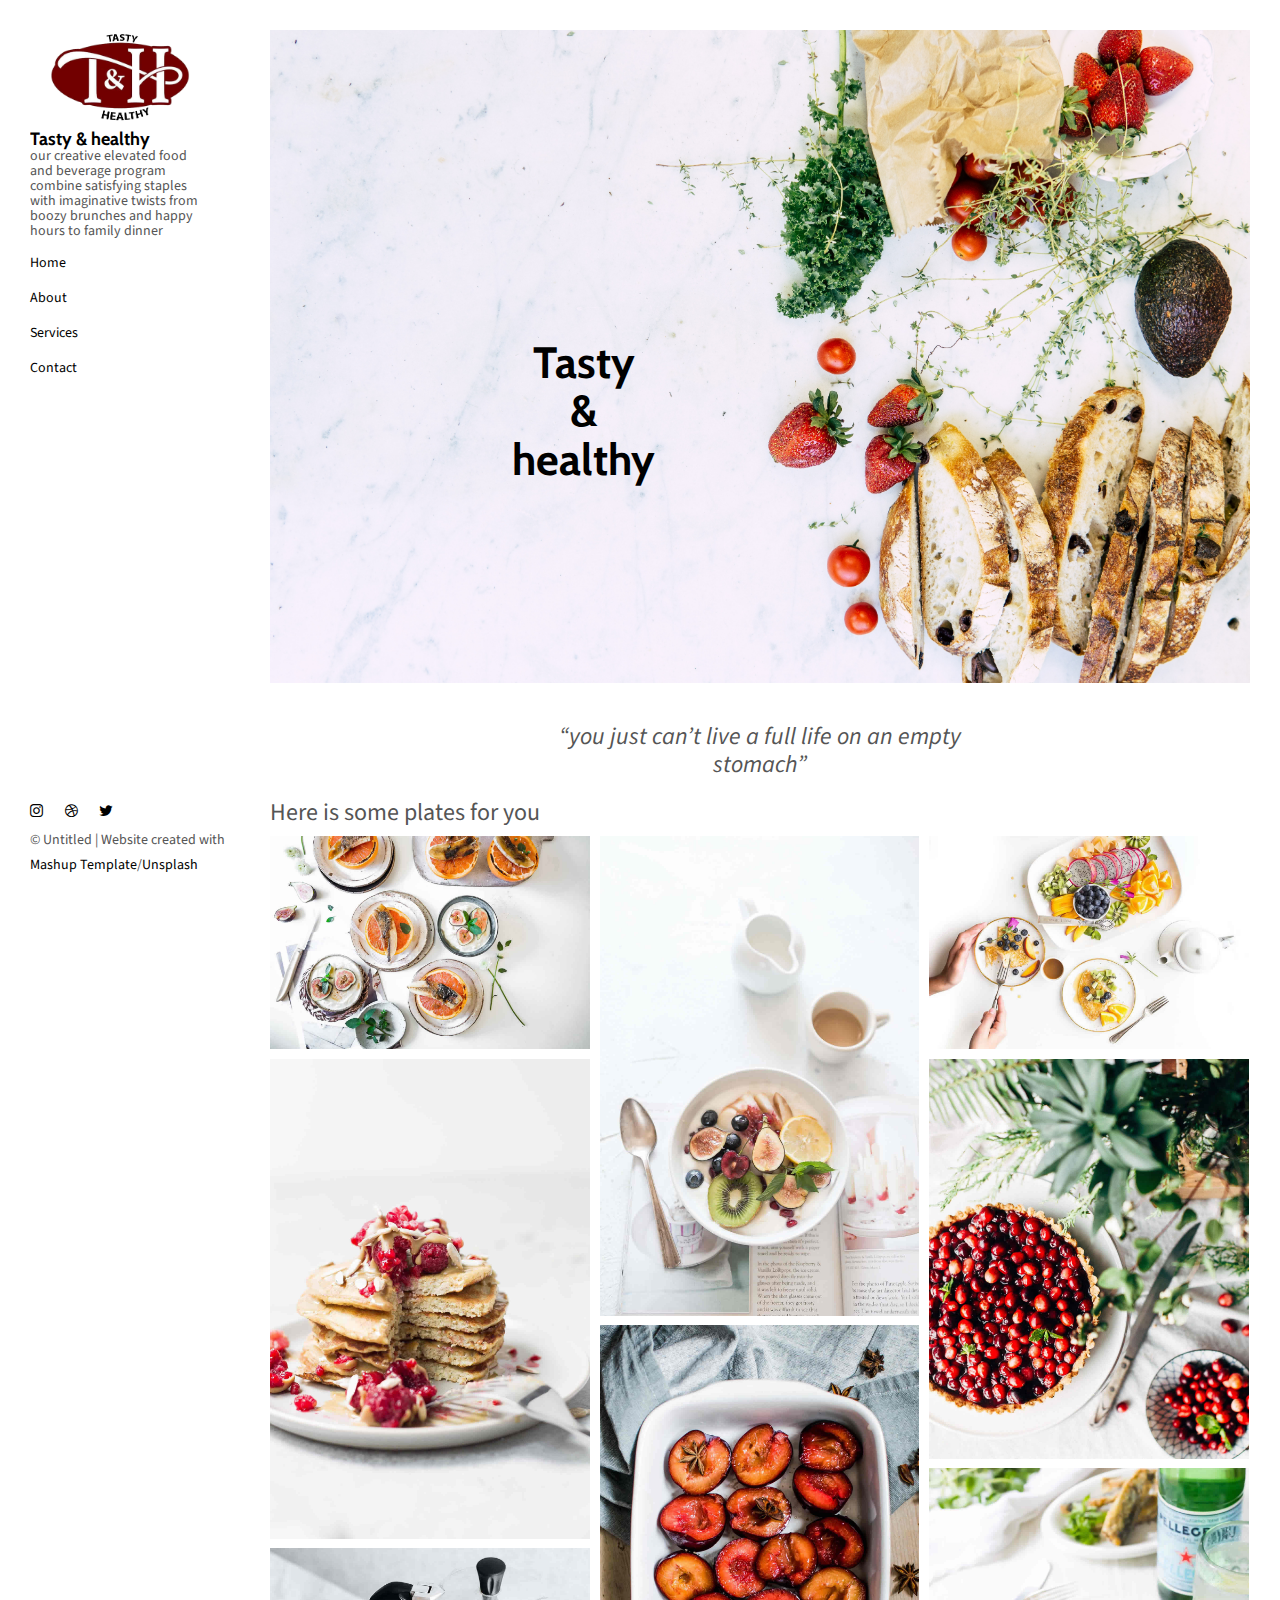
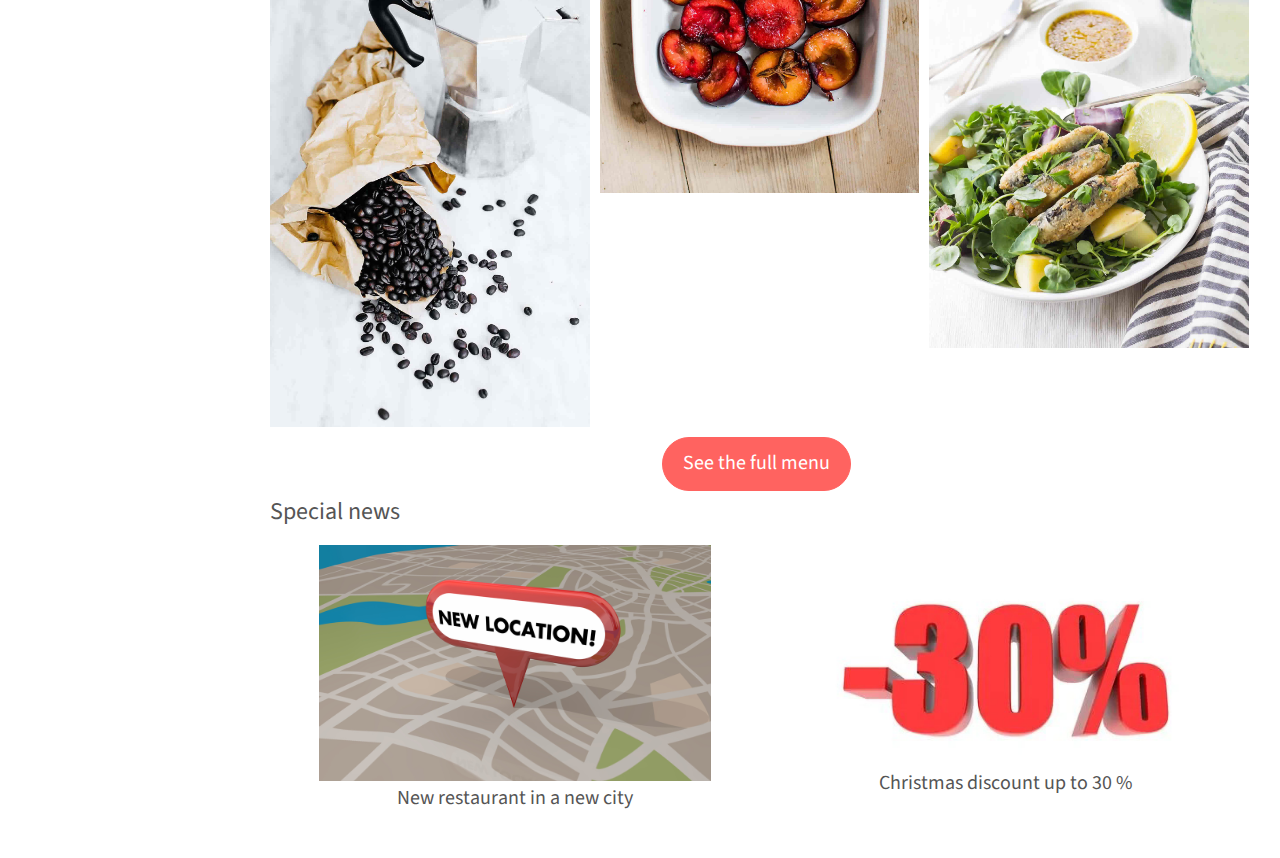
<file: BriefRestaurant/index.html>
<!DOCTYPE html>
<html lang="en">

<head>
  <meta charset="UTF-8">
  <meta content="IE=edge" http-equiv="X-UA-Compatible">
  <meta content="width=device-width,initial-scale=1" name="viewport">
  <meta content="Page description" name="description">
  <meta name="google" content="notranslate" />
  <meta content="Mashup templates have been developped by Orson.io team" name="author">

  <!-- Disable tap highlight on IE -->
  <meta name="msapplication-tap-highlight" content="no">

  <link href="./assets/apple-icon-180x180.png" rel="apple-touch-icon">
  <link href="./assets/favicon.ico" rel="icon">



  <title>Title page</title>

  <link href="./main.82cfd66e.css" rel="stylesheet">
  <!-- <link href="./style.css" rel="CSS cheats"> -->
</head>

<body>

  <!-- Add your content of header -->
  <header class="">
    <div class="navbar navbar-default visible-xs">
      <button type="button" class="navbar-toggle collapsed">
        <span class="sr-only">Toggle navigation</span>
        <span class="icon-bar"></span>
        <span class="icon-bar"></span>
        <span class="icon-bar"></span>
      </button>
      <a href="./index.html" class="navbar-brand">Tasty & healthy</a>
    </div>

    <nav class="sidebar">
      <div class="navbar-collapse" id="navbar-collapse">
        <div class="site-header hidden-xs">
          <a class="site-brand" href="./index.html" title="">
            <img class="img-responsive site-logo" alt="" src="./LOGO.png">
            Tasty & healthy
          </a>
          <div class="underlogo">
            <p> our creative elevated food and
              beverage program combine satisfying
              staples with imaginative twists
              from boozy brunches and happy
              hours to family dinner</p>
          </div>
        </div>
        <ul class="nav">
          <li><a href="./index.html" title="">Home</a></li>
          <li><a href="./about.html" title="">About</a></li>
          <li><a href="./services.html" title="">Services</a></li>
          <li><a href="./contact.html" title="">Contact</a></li>

        </ul>

        <nav class="nav-footer">
          <p class="nav-footer-social-buttons">
            <a class="fa-icon" href="https://www.instagram.com/" title="">
              <i class="fa fa-instagram"></i>
            </a>
            <a class="fa-icon" href="https://dribbble.com/" title="">
              <i class="fa fa-dribbble"></i>
            </a>
            <a class="fa-icon" href="https://twitter.com/" title="">
              <i class="fa fa-twitter"></i>
            </a>
          </p>
          <p>© Untitled | Website created with <a href="http://www.mashup-template.com/"
              title="Create website with free html template">Mashup Template</a>/<a href="https://www.unsplash.com/"
              title="Beautiful Free Images">Unsplash</a></p>
        </nav>
      </div>
    </nav>
  </header>
  <main class="" id="main-collapse">

    <!-- Add your site or app content here -->
    <div class="fullimg">
      <img src="./pexels-elle-hughes-1660030.jpg" alt="site img" width="100%" >
      <div class="overimg">
        <h1> Tasty <br> & <br> healthy</h1>
      </div>
      <div class="text-btw">
        <div class="quote"><p> “you just can’t live a full life on an empty <br> stomach” </p></div>

      <div class="smalltitle">
        <p>Here is some plates for you </p>
      </div>
    </div>
    </div>

    <div class="hero-full-wrapper">
      <div class="grid">
        <div class="gutter-sizer"></div>
        <div class="grid-sizer"></div>

        <div class="grid-item">
          <img class="img-responsive" alt="" src="./assets/images/img-12.jpg">
          <a href="./project.html" class="project-description">
            <div class="project-text-holder">
              <div class="project-text-inner">
                <h3>Vivamus vestibulum</h3>
                <p>Discover more</p>
              </div>
            </div>
          </a>
        </div>


        <div class="grid-item">
          <img class="img-responsive" alt="" src="./assets/images/img-05.jpg">
          <a href="./project.html" class="project-description">
            <div class="project-text-holder">
              <div class="project-text-inner">
                <h3>Vivamus vestibulum</h3>
                <p>Discover more</p>
              </div>
            </div>
          </a>
        </div>

        <div class="grid-item">
          <img class="img-responsive" alt="" src="./assets/images/img-13.jpg">
          <a href="./project.html" class="project-description">
            <div class="project-text-holder">
              <div class="project-text-inner">
                <h3>Vivamus vestibulum</h3>
                <p>Discover more</p>
              </div>
            </div>
          </a>
        </div>
        <div class="grid-item">
          <img class="img-responsive" alt="" src="./assets/images/img-04.jpg">
          <a href="./project.html" class="project-description">
            <div class="project-text-holder">
              <div class="project-text-inner">
                <h3>Vivamus vestibulum</h3>
                <p>Discover more</p>
              </div>
            </div>
          </a>
        </div>

        <div class="grid-item">
          <img class="img-responsive" alt="" src="./assets/images/img-07.jpg">
          <a href="./project.html" class="project-description">
            <div class="project-text-holder">
              <div class="project-text-inner">
                <h3>Vivamus vestibulum</h3>
                <p>Discover more</p>
              </div>
            </div>
          </a>
        </div>

        <div class="grid-item">
          <img class="img-responsive" alt="" src="./assets/images/img-11.jpg">
          <a href="./project.html" class="project-description">
            <div class="project-text-holder">
              <div class="project-text-inner">
                <h3>Vivamus vestibulum</h3>
                <p>Discover more</p>
              </div>
            </div>
          </a>
        </div>

        <div class="grid-item">
          <img class="img-responsive" alt="" src="./assets/images/img-10.jpg">
          <a href="./project.html" class="project-description">
            <div class="project-text-holder">
              <div class="project-text-inner">
                <h3>Vivamus vestibulum</h3>
                <p>Discover more</p>
              </div>
            </div>
          </a>
        </div>
        <div class="grid-item">
          <img class="img-responsive" alt="" src="./assets/images/img-03.jpg">
          <a href="./project.html" class="project-description">
            <div class="project-text-holder">
              <div class="project-text-inner">
                <h3>Vivamus vestibulum</h3>
                <p>Discover more</p>
              </div>
            </div>
          </a>
        </div>

      </div>
    </div>

    <div><a href="" class="btn btn-primary2" title=""> See the full menu </a></div>


    <div class="smalltitle">
      <p>Special news</p>
    </div>
    <div class="news"> </div>

    <div class="imgZZ">
      <div class="location-img"><a href="./location.html"> <img src="./location.jpg" alt="location"></a>
      <p>New restaurant in a new city</p>
    </div>
      <div><img src="./brxxxx.png" alt="30% discount" >
      <p>Christmas discount up to 30 %</p></div>
    </div>



    <script>
      document.addEventListener("DOMContentLoaded", function (event) {
        masonryBuild();
      });
    </script>

  </main>

  <script>
    document.addEventListener("DOMContentLoaded", function (event) {
      navbarToggleSidebar();
      navActivePage();
    });
  </script>

  <!-- Google Analytics: change UA-XXXXX-X to be your site's ID 

<script>
  (function (i, s, o, g, r, a, m) {
    i['GoogleAnalyticsObject'] = r; i[r] = i[r] || function () {
      (i[r].q = i[r].q || []).push(arguments)
    }, i[r].l = 1 * new Date(); a = s.createElement(o),
      m = s.getElementsByTagName(o)[0]; a.async = 1; a.src = g; m.parentNode.insertBefore(a, m)
  })(window, document, 'script', '//www.google-analytics.com/analytics.js', 'ga');
  ga('create', 'UA-XXXXX-X', 'auto');
  ga('send', 'pageview');
</script>

-->
  <script type="text/javascript" src="./main.85741bff.js"></script>
</body>

</html>
</file>
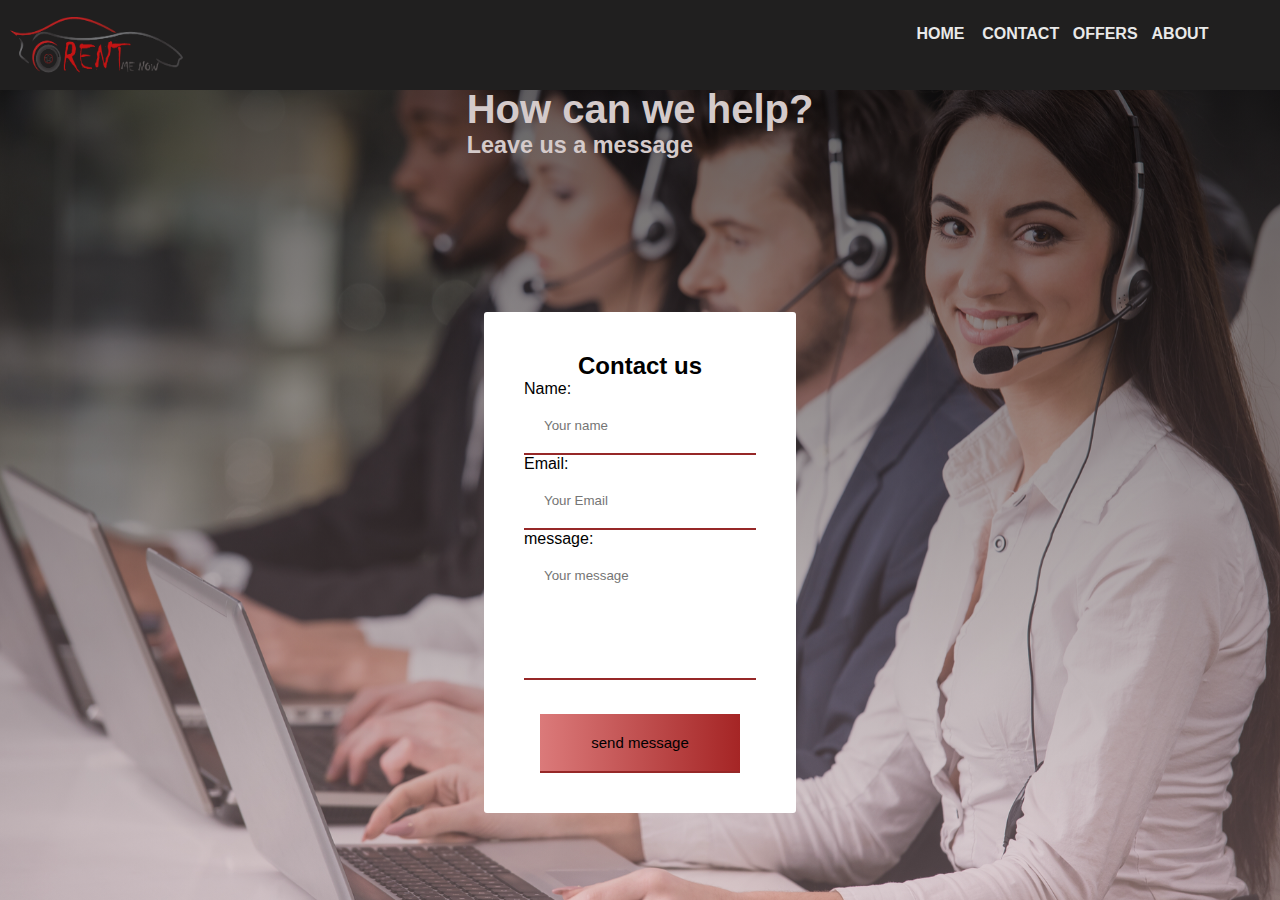
<file: breif rent me now/contact.html>
<!DOCTYPE html>
<html lang="en">
<head>
    <meta charset="UTF-8">
    <meta http-equiv="X-UA-Compatible" content="IE=edge">
    <meta name="viewport" content="width=device-width, initial-scale=1.0">
    <title>RENT ME NOW</title>
    <link rel="stylesheet" href="contact.css">
    
</head>
<body>
    <div class="header">
        <img src="LOOGO.png" alt="logo rent " class="logo">
        <nav class="nav_">
            
            <ul class="nav_liste">
                <li><a class="active" href="home.html"> home </a></li>
                <li><a href=""> contact </a></li>
                <li><a href=""> offers </a></li>
                <li><a href=""> about </a></li> 
    
            </ul>
         
        </nav>

        <div class="menu">
            <div class="line1"></div>
            <div class="line1"></div>
            <div class="line1"></div>
        </div>
    </div>

<div class="container2">
    <div class="contact">
        <div class="h1" >
            <h1> How can we help?</h1> 
            <h3>Leave us a message </h3>
        </div>
        <!-- <div class="box">
            <input type="text" placeholder="Full name" class="input-class">
            
            <input type="text" placeholder="Email" class="input-class">
            
            <input type="text" placeholder="Phone number" class="input-class">
         
            <textarea name="text" cols="30" rows="10" placeholder="your message" class="input-class" ></textarea>
        </div> -->
        <div class="overlay">
            <form >
                <h2>Contact us</h2>

                <label for="name">Name:</label>
                <input type="text" class="name"placeholder="Your name">

                <label for="Email">Email:</label>
                <input type="text" class="Email"placeholder="Your Email">

                <label for="message">message:</label>
                <textarea id="message"placeholder="Your message" rows="6" ></textarea>
                <div class="centre">
                    <input type="submit" value="send message">
                </div>
            </form>
        </div>
    </div>
</div>

    <script src="home.js"> </script>
</body>
</html>
</file>
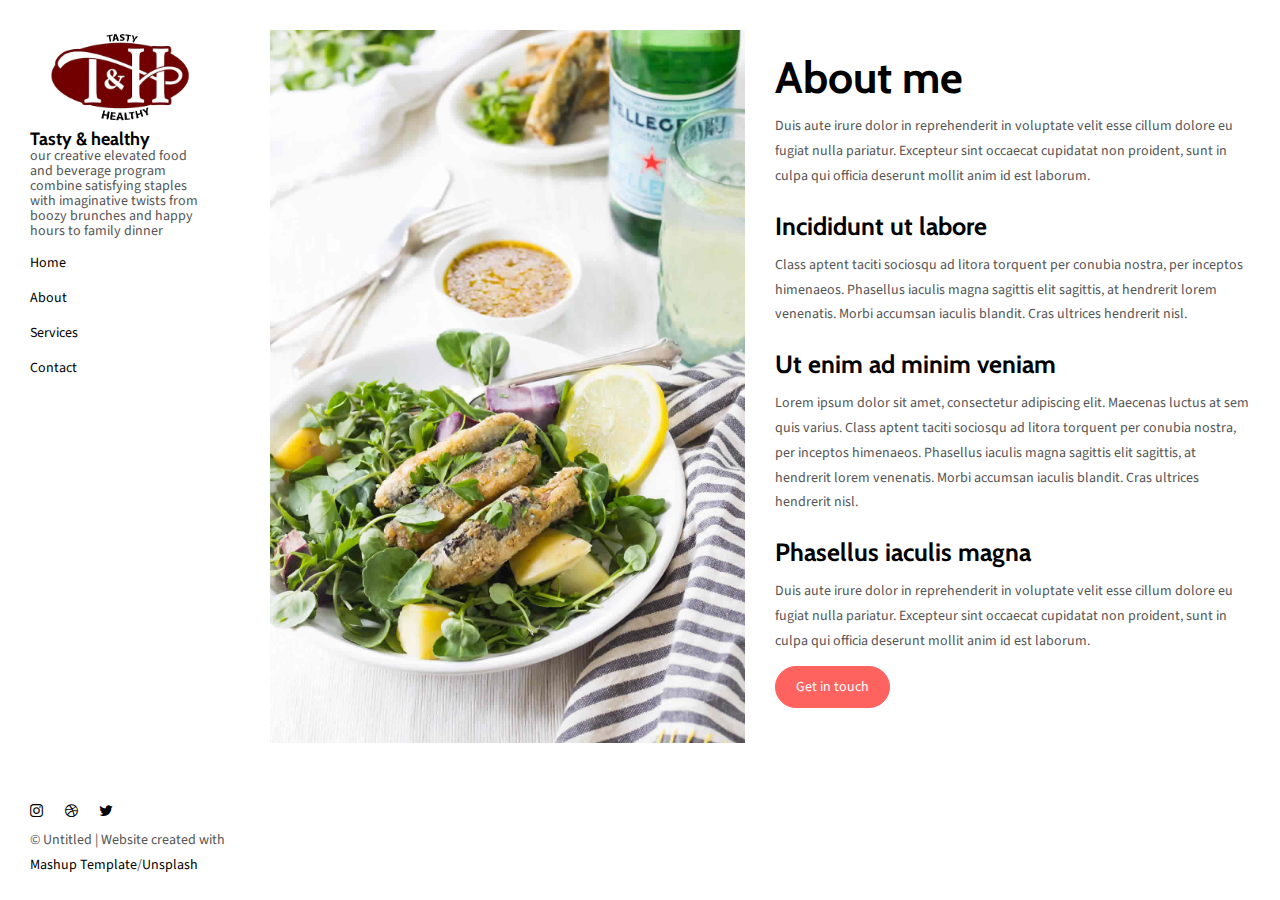
<file: BriefRestaurant/about.html>
<!DOCTYPE html>
<html lang="en">

<head>
  <meta charset="UTF-8">
  <meta content="IE=edge" http-equiv="X-UA-Compatible">
  <meta content="width=device-width,initial-scale=1" name="viewport">
  <meta content="description" name="description">
  <meta name="google" content="notranslate" />
  <meta content="Mashup templates have been developped by Orson.io team" name="author">

  <!-- Disable tap highlight on IE -->
  <meta name="msapplication-tap-highlight" content="no">
  
  <link href="./assets/apple-icon-180x180.png" rel="apple-touch-icon">
  <link href="./assets/favicon.ico" rel="icon">



  <title>Title page</title>  

<link href="./main.82cfd66e.css" rel="stylesheet"></head>

<body>

 <!-- Add your content of header -->
 <header class="">
  <div class="navbar navbar-default visible-xs">
    <button type="button" class="navbar-toggle collapsed">
      <span class="sr-only">Toggle navigation</span>
      <span class="icon-bar"></span>
      <span class="icon-bar"></span>
      <span class="icon-bar"></span>
    </button>
    <a href="./index.html" class="navbar-brand">Tasty & healthy </a>
  </div>

  <nav class="sidebar">
    <div class="navbar-collapse" id="navbar-collapse">
      <div class="site-header hidden-xs">
          <a class="site-brand" href="./index.html" title="">
            <img class="img-responsive site-logo" alt="" src="./LOGO.png">
            Tasty & healthy 
          </a>
        <div class="underlogo"><p> our creative elevated food and 
          beverage program combine satisfying
          staples with imaginative twists
          from boozy brunches and happy
          hours to family dinner</p></div>
      </div>
      <ul class="nav">
        <li><a href="./index.html" title="">Home</a></li>
        <li><a href="./about.html" title="">About</a></li>
        <li><a href="./services.html" title="">Services</a></li>
        <li><a href="./contact.html" title="">Contact</a></li>

      </ul>

      <nav class="nav-footer">
        <p class="nav-footer-social-buttons">
          <a class="fa-icon" href="https://www.instagram.com/" title="">
            <i class="fa fa-instagram"></i>
          </a>
          <a class="fa-icon" href="https://dribbble.com/" title="">
            <i class="fa fa-dribbble"></i>
          </a>
          <a class="fa-icon" href="https://twitter.com/" title="">
            <i class="fa fa-twitter"></i>
          </a>
        </p>
        <p>© Untitled | Website created with <a href="http://www.mashup-template.com/" title="Create website with free html template">Mashup Template</a>/<a href="https://www.unsplash.com/" title="Beautiful Free Images">Unsplash</a></p>
      </nav>  
    </div> 
  </nav>
</header>
<main class="" id="main-collapse">


<div class="row">
  <div class="col-xs-12 col-md-6">
    <img class="img-responsive" alt="" src="./assets/images/img-10.jpg">
  </div>
  <div class="col-xs-12 col-md-6">
    <h1>About me</h1>
    
    <p>Duis aute irure dolor in reprehenderit in voluptate velit esse
    cillum dolore eu fugiat nulla pariatur. Excepteur sint occaecat cupidatat non
    proident, sunt in culpa qui officia deserunt mollit anim id est laborum.</p>
    
    <h3>Incididunt ut labore </h3>

    <p>Class aptent taciti sociosqu ad litora torquent per conubia nostra, per inceptos himenaeos. Phasellus iaculis magna sagittis elit sagittis, at hendrerit lorem venenatis. Morbi accumsan iaculis blandit. Cras ultrices hendrerit nisl.</p>

    <h3>Ut enim ad minim veniam </h3>
    
    <p>Lorem ipsum dolor sit amet, consectetur adipiscing elit. Maecenas luctus at sem quis varius. 
    Class aptent taciti sociosqu ad litora torquent per conubia nostra, per inceptos himenaeos. Phasellus iaculis magna sagittis elit sagittis, at hendrerit lorem venenatis. Morbi accumsan iaculis blandit. Cras ultrices hendrerit nisl.</p>
    <h3>Phasellus iaculis magna </h3>
    <p>Duis aute irure dolor in reprehenderit in voluptate velit esse
    cillum dolore eu fugiat nulla pariatur. Excepteur sint occaecat cupidatat non
    proident, sunt in culpa qui officia deserunt mollit anim id est laborum.</p>
    
    <a href="contact.html" class="btn btn-primary" title=""> Get in touch</a>
 </div>
</div>
    
</main>

<script>
document.addEventListener("DOMContentLoaded", function (event) {
  navbarToggleSidebar();
  navActivePage();
});
</script>

<!-- Google Analytics: change UA-XXXXX-X to be your site's ID 

<script>
  (function (i, s, o, g, r, a, m) {
    i['GoogleAnalyticsObject'] = r; i[r] = i[r] || function () {
      (i[r].q = i[r].q || []).push(arguments)
    }, i[r].l = 1 * new Date(); a = s.createElement(o),
      m = s.getElementsByTagName(o)[0]; a.async = 1; a.src = g; m.parentNode.insertBefore(a, m)
  })(window, document, 'script', '//www.google-analytics.com/analytics.js', 'ga');
  ga('create', 'UA-XXXXX-X', 'auto');
  ga('send', 'pageview');
</script>

--> <script type="text/javascript" src="./main.85741bff.js"></script></body>

</html>
</file>
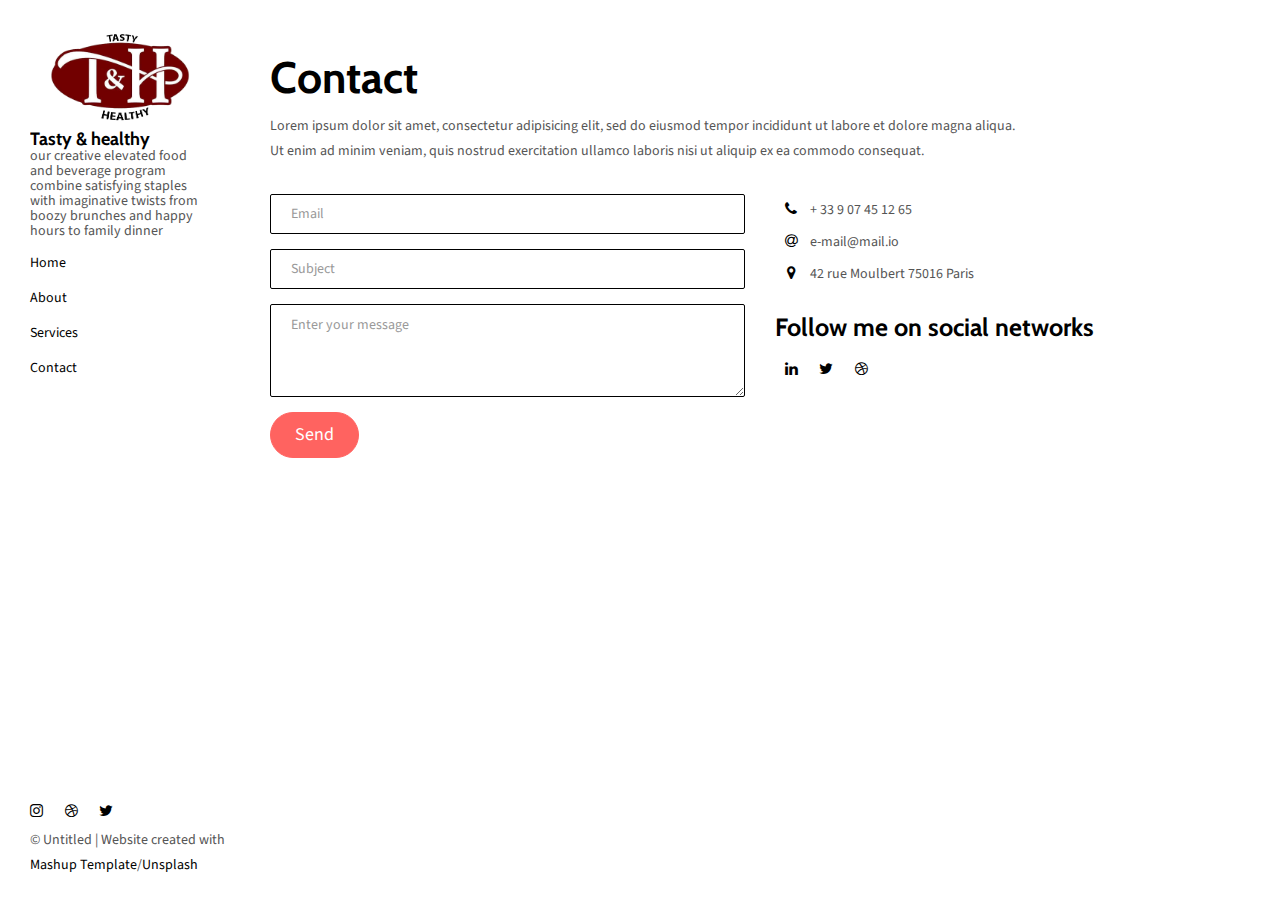
<file: BriefRestaurant/contact.html>
<!DOCTYPE html>
<html lang="en">

<head>
  <meta charset="UTF-8">
  <meta content="IE=edge" http-equiv="X-UA-Compatible">
  <meta content="width=device-width,initial-scale=1" name="viewport">
  <meta content="description" name="description">
  <meta name="google" content="notranslate" />
  <meta content="Mashup templates have been developped by Orson.io team" name="author">

  <!-- Disable tap highlight on IE -->
  <meta name="msapplication-tap-highlight" content="no">
  
  <link href="./assets/apple-icon-180x180.png" rel="apple-touch-icon">
  <link href="./assets/favicon.ico" rel="icon">



  <title>Title page</title>  

<link href="./main.82cfd66e.css" rel="stylesheet"></head>

<body>

 <!-- Add your content of header -->
 <header class="">
  <div class="navbar navbar-default visible-xs">
    <button type="button" class="navbar-toggle collapsed">
      <span class="sr-only">Toggle navigation</span>
      <span class="icon-bar"></span>
      <span class="icon-bar"></span>
      <span class="icon-bar"></span>
    </button>
    <a href="./index.html" class="navbar-brand">Tasty & healthy </a>
  </div>

  <nav class="sidebar">
    <div class="navbar-collapse" id="navbar-collapse">
      <div class="site-header hidden-xs">
          <a class="site-brand" href="./index.html" title="">
            <img class="img-responsive site-logo" alt="" src="./LOGO.png">
            Tasty & healthy 
          </a>
        <div class="underlogo"><p> our creative elevated food and 
          beverage program combine satisfying
          staples with imaginative twists
          from boozy brunches and happy
          hours to family dinner</p></div>
      </div>
      <ul class="nav">
        <li><a href="./index.html" title="">Home</a></li>
        <li><a href="./about.html" title="">About</a></li>
        <li><a href="./services.html" title="">Services</a></li>
        <li><a href="./contact.html" title="">Contact</a></li>

      </ul>

      <nav class="nav-footer">
        <p class="nav-footer-social-buttons">
          <a class="fa-icon" href="https://www.instagram.com/" title="">
            <i class="fa fa-instagram"></i>
          </a>
          <a class="fa-icon" href="https://dribbble.com/" title="">
            <i class="fa fa-dribbble"></i>
          </a>
          <a class="fa-icon" href="https://twitter.com/" title="">
            <i class="fa fa-twitter"></i>
          </a>
        </p>
        <p>© Untitled | Website created with <a href="http://www.mashup-template.com/" title="Create website with free html template">Mashup Template</a>/<a href="https://www.unsplash.com/" title="Beautiful Free Images">Unsplash</a></p>
      </nav>  
    </div> 
  </nav>
</header>
<main class="" id="main-collapse">


<div class="row">
  <div class="col-xs-12">
    <div class="section-container-spacer">
      <h1>Contact</h1>
      <p>Lorem ipsum dolor sit amet, consectetur adipisicing elit, sed do eiusmod
      tempor incididunt ut labore et dolore magna aliqua. <br>Ut enim ad minim veniam,
      quis nostrud exercitation ullamco laboris nisi ut aliquip ex ea commodo
      consequat.</p>
    </div>
    <div class="section-container-spacer">
       <form action="" class="reveal-content">
          <div class="row">
            <div class="col-md-6">
              <div class="form-group">
                <input type="email" class="form-control" id="email" placeholder="Email">
              </div>
              <div class="form-group">
                <input type="text" class="form-control" id="subject" placeholder="Subject">
              </div>
              <div class="form-group">
                <textarea class="form-control" rows="3" placeholder="Enter your message"></textarea>
              </div>
              <button type="submit" class="btn btn-primary btn-lg">Send</button>
            </div>
            <div class="col-md-6">
              <ul class="list-unstyled address-container">
                <li>
                  <span class="fa-icon">
                    <i class="fa fa-phone" aria-hidden="true"></i>
                  </span>
                  + 33 9 07 45 12 65
                </li>
                <li>
                  <span class="fa-icon">
                    <i class="fa fa-at" aria-hidden="true"></i>
                  </span>
                  e-mail@mail.io
                </li>
                <li>
                  <span class="fa-icon">
                    <i class="fa fa fa-map-marker" aria-hidden="true"></i>
                  </span>
                  42 rue Moulbert 75016 Paris
                </li>
              </ul>
              <h3>Follow me on social networks</h3>
              <a href="https://www.linkedin.com/" title="" class="fa-icon">
                <i class="fa fa-linkedin"></i>
              </a>
              <a href="https://twitter.com/" title="" class="fa-icon">
                <i class="fa fa-twitter"></i>
              </a>
              <a href="https://dribbble.com/" title="" class="fa-icon">
                <i class="fa fa-dribbble"></i>
              </a>
            </div>
          </div>
        </form>
    </div>
  </div>
</div>


</main>

<script>
document.addEventListener("DOMContentLoaded", function (event) {
  navbarToggleSidebar();
  navActivePage();
});
</script>

<!-- Google Analytics: change UA-XXXXX-X to be your site's ID 

<script>
  (function (i, s, o, g, r, a, m) {
    i['GoogleAnalyticsObject'] = r; i[r] = i[r] || function () {
      (i[r].q = i[r].q || []).push(arguments)
    }, i[r].l = 1 * new Date(); a = s.createElement(o),
      m = s.getElementsByTagName(o)[0]; a.async = 1; a.src = g; m.parentNode.insertBefore(a, m)
  })(window, document, 'script', '//www.google-analytics.com/analytics.js', 'ga');
  ga('create', 'UA-XXXXX-X', 'auto');
  ga('send', 'pageview');
</script>

--> <script type="text/javascript" src="./main.85741bff.js"></script></body>

</html>
</file>
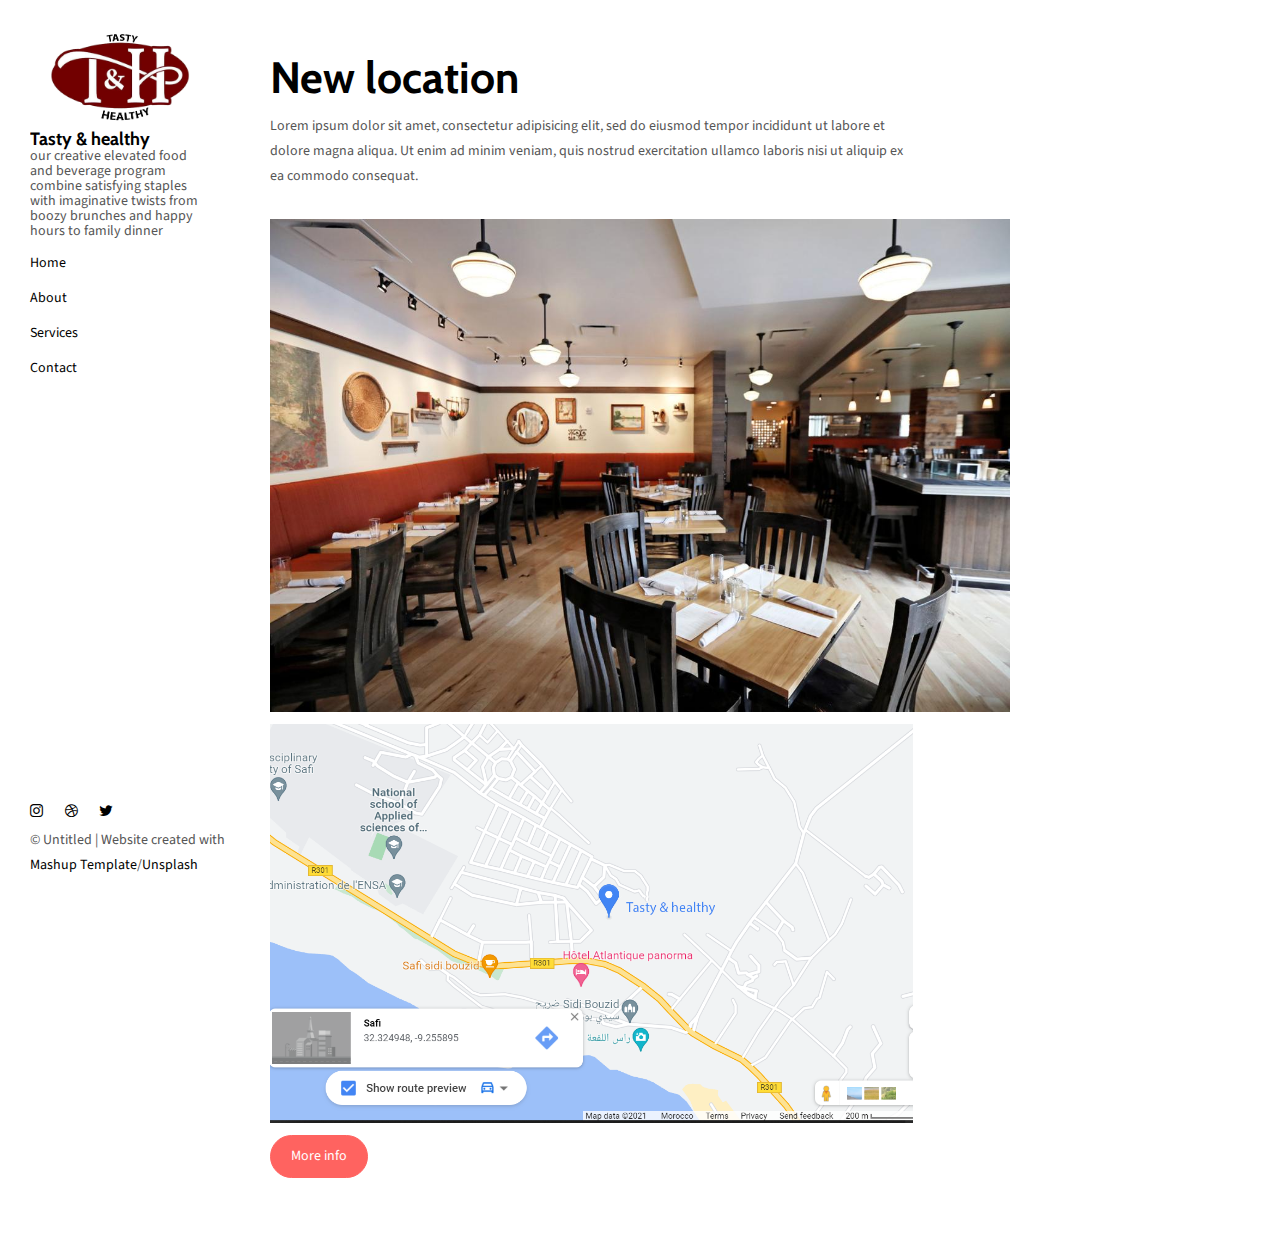
<file: BriefRestaurant/location.html>
<!DOCTYPE html>
<html lang="en">

<head>
  <meta charset="UTF-8">
  <meta content="IE=edge" http-equiv="X-UA-Compatible">
  <meta content="width=device-width,initial-scale=1" name="viewport">
  <meta content="description" name="description">
  <meta name="google" content="notranslate" />
  <meta content="Mashup templates have been developped by Orson.io team" name="author">

  <!-- Disable tap highlight on IE -->
  <meta name="msapplication-tap-highlight" content="no">
  
  <link href="./assets/apple-icon-180x180.png" rel="apple-touch-icon">
  <link href="./assets/favicon.ico" rel="icon">



  <title>Title page</title>  

<link href="./main.82cfd66e.css" rel="stylesheet"></head>

<body>

 <!-- Add your content of header -->
 <header class="">
    <div class="navbar navbar-default visible-xs">
      <button type="button" class="navbar-toggle collapsed">
        <span class="sr-only">Toggle navigation</span>
        <span class="icon-bar"></span>
        <span class="icon-bar"></span>
        <span class="icon-bar"></span>
      </button>
      <a href="./index.html" class="navbar-brand">Tasty & healthy </a>
    </div>
  
    <nav class="sidebar">
      <div class="navbar-collapse" id="navbar-collapse">
        <div class="site-header hidden-xs">
            <a class="site-brand" href="./index.html" title="">
              <img class="img-responsive site-logo" alt="" src="./LOGO.png">
              Tasty & healthy 
            </a>
          <div class="underlogo"><p> our creative elevated food and 
            beverage program combine satisfying
            staples with imaginative twists
            from boozy brunches and happy
            hours to family dinner</p></div>
        </div>
        <ul class="nav">
          <li><a href="./index.html" title="">Home</a></li>
          <li><a href="./about.html" title="">About</a></li>
          <li><a href="./services.html" title="">Services</a></li>
          <li><a href="./contact.html" title="">Contact</a></li>
  
        </ul>
  
        <nav class="nav-footer">
          <p class="nav-footer-social-buttons">
            <a class="fa-icon" href="https://www.instagram.com/" title="">
              <i class="fa fa-instagram"></i>
            </a>
            <a class="fa-icon" href="https://dribbble.com/" title="">
              <i class="fa fa-dribbble"></i>
            </a>
            <a class="fa-icon" href="https://twitter.com/" title="">
              <i class="fa fa-twitter"></i>
            </a>
          </p>
          <p>© Untitled | Website created with <a href="http://www.mashup-template.com/" title="Create website with free html template">Mashup Template</a>/<a href="https://www.unsplash.com/" title="Beautiful Free Images">Unsplash</a></p>
        </nav>  
      </div> 
    </nav>
  </header>
  <main class="" id="main-collapse">

<div class="row">
  <div class="col-xs-12 col-md-8">

    <div class="section-container-spacer">
        <h1>New location</h1>
        <p>Lorem ipsum dolor sit amet, consectetur adipisicing elit, sed do eiusmod
          tempor incididunt ut labore et dolore magna aliqua. Ut enim ad minim veniam,
          quis nostrud exercitation ullamco laboris nisi ut aliquip ex ea commodo
          consequat.</p>
    </div>

    <div class="section-container-spacer">
      <p><img class="img-responsive-location" alt="" src="./Restaurant.jpg"></p>
      <p><img class="img-responsive-map" alt="" src="./map.png"></p>
      <a href="" class="btn btn-primary"  title=""> More info </a>
      </div>
    </div>
  </div>
  
</div>
    


</main>

<script>
document.addEventListener("DOMContentLoaded", function (event) {
  navbarToggleSidebar();
  navActivePage();
});
</script>

<!-- Google Analytics: change UA-XXXXX-X to be your site's ID 

<script>
  (function (i, s, o, g, r, a, m) {
    i['GoogleAnalyticsObject'] = r; i[r] = i[r] || function () {
      (i[r].q = i[r].q || []).push(arguments)
    }, i[r].l = 1 * new Date(); a = s.createElement(o),
      m = s.getElementsByTagName(o)[0]; a.async = 1; a.src = g; m.parentNode.insertBefore(a, m)
  })(window, document, 'script', '//www.google-analytics.com/analytics.js', 'ga');
  ga('create', 'UA-XXXXX-X', 'auto');
  ga('send', 'pageview');
</script>

--> <script type="text/javascript" src="./main.85741bff.js"></script></body>

</html>
</file>
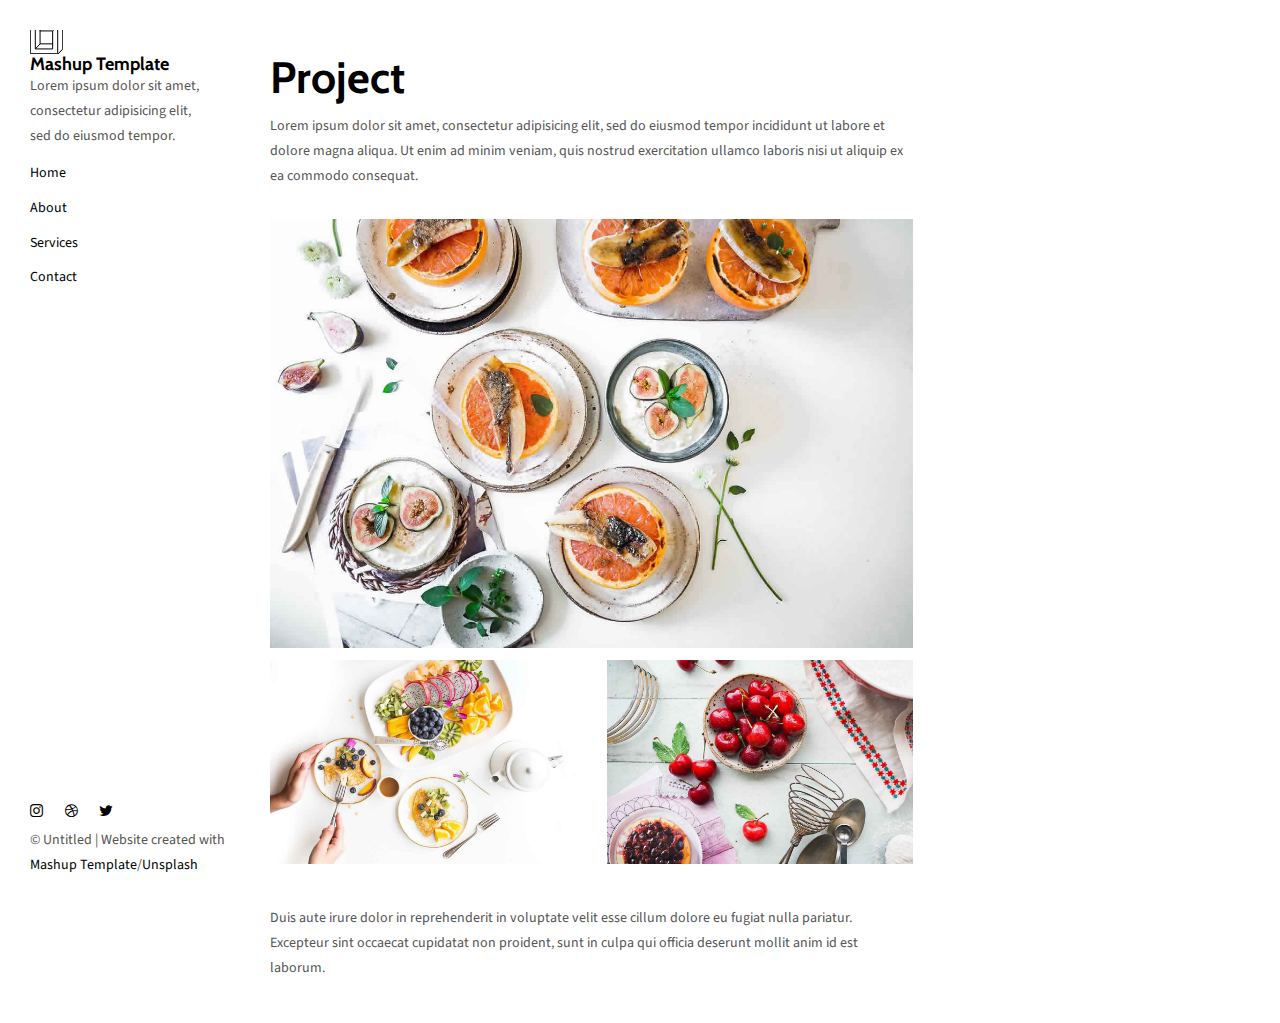
<file: BriefRestaurant/project.html>
<!DOCTYPE html>
<html lang="en">

<head>
  <meta charset="UTF-8">
  <meta content="IE=edge" http-equiv="X-UA-Compatible">
  <meta content="width=device-width,initial-scale=1" name="viewport">
  <meta content="description" name="description">
  <meta name="google" content="notranslate" />
  <meta content="Mashup templates have been developped by Orson.io team" name="author">

  <!-- Disable tap highlight on IE -->
  <meta name="msapplication-tap-highlight" content="no">
  
  <link href="./assets/apple-icon-180x180.png" rel="apple-touch-icon">
  <link href="./assets/favicon.ico" rel="icon">



  <title>Title page</title>  

<link href="./main.82cfd66e.css" rel="stylesheet"></head>

<body>

 <!-- Add your content of header -->
<header class="">
  <div class="navbar navbar-default visible-xs">
    <button type="button" class="navbar-toggle collapsed">
      <span class="sr-only">Toggle navigation</span>
      <span class="icon-bar"></span>
      <span class="icon-bar"></span>
      <span class="icon-bar"></span>
    </button>
    <a href="./index.html" class="navbar-brand">Mashup Template</a>
  </div>

  <nav class="sidebar">
    <div class="navbar-collapse" id="navbar-collapse">
      <div class="site-header hidden-xs">
          <a class="site-brand" href="./index.html" title="">
            <img class="img-responsive site-logo" alt="" src="./assets/images/mashup-logo.svg">
            Mashup Template
          </a>
        <p>Lorem ipsum dolor sit amet, consectetur adipisicing elit, sed do eiusmod
        tempor.</p>
      </div>
      <ul class="nav">
        <li><a href="./index.html" title="">Home</a></li>
        <li><a href="./about.html" title="">About</a></li>
        <li><a href="./services.html" title="">Services</a></li>
        <li><a href="./contact.html" title="">Contact</a></li>

      </ul>

      <nav class="nav-footer">
        <p class="nav-footer-social-buttons">
          <a class="fa-icon" href="https://www.instagram.com/" title="">
            <i class="fa fa-instagram"></i>
          </a>
          <a class="fa-icon" href="https://dribbble.com/" title="">
            <i class="fa fa-dribbble"></i>
          </a>
          <a class="fa-icon" href="https://twitter.com/" title="">
            <i class="fa fa-twitter"></i>
          </a>
        </p>
        <p>© Untitled | Website created with <a href="http://www.mashup-template.com/" title="Create website with free html template">Mashup Template</a>/<a href="https://www.unsplash.com/" title="Beautiful Free Images">Unsplash</a></p>
      </nav>  
    </div> 
  </nav>
</header>
<main class="" id="main-collapse">


<div class="row">
  <div class="col-xs-12 col-md-8">

    <div class="section-container-spacer">
        <h1>Project</h1>
        <p>Lorem ipsum dolor sit amet, consectetur adipisicing elit, sed do eiusmod
          tempor incididunt ut labore et dolore magna aliqua. Ut enim ad minim veniam,
          quis nostrud exercitation ullamco laboris nisi ut aliquip ex ea commodo
          consequat.</p>
    </div>

    <div class="section-container-spacer">
      <p><img class="img-responsive" alt="" src="./assets/images/img-12.jpg"></p>
      <div class="row">
          <div class="col-xs-12 col-md-6">
              <p><img class="img-responsive" alt="" src="./assets/images/img-13.jpg"></p>
          </div>
          <div class="col-xs-12 col-md-6">
              <p><img class="img-responsive" alt="" src="./assets/images/img-14.jpg"></p>
          </div>
      </div>
    </div>

    <p> Duis aute irure dolor in reprehenderit in voluptate velit esse
    cillum dolore eu fugiat nulla pariatur. Excepteur sint occaecat cupidatat non
    proident, sunt in culpa qui officia deserunt mollit anim id est laborum.</p>
  </div>
  
</div>
    


</main>

<script>
document.addEventListener("DOMContentLoaded", function (event) {
  navbarToggleSidebar();
  navActivePage();
});
</script>

<!-- Google Analytics: change UA-XXXXX-X to be your site's ID 

<script>
  (function (i, s, o, g, r, a, m) {
    i['GoogleAnalyticsObject'] = r; i[r] = i[r] || function () {
      (i[r].q = i[r].q || []).push(arguments)
    }, i[r].l = 1 * new Date(); a = s.createElement(o),
      m = s.getElementsByTagName(o)[0]; a.async = 1; a.src = g; m.parentNode.insertBefore(a, m)
  })(window, document, 'script', '//www.google-analytics.com/analytics.js', 'ga');
  ga('create', 'UA-XXXXX-X', 'auto');
  ga('send', 'pageview');
</script>

--> <script type="text/javascript" src="./main.85741bff.js"></script></body>

</html>
</file>
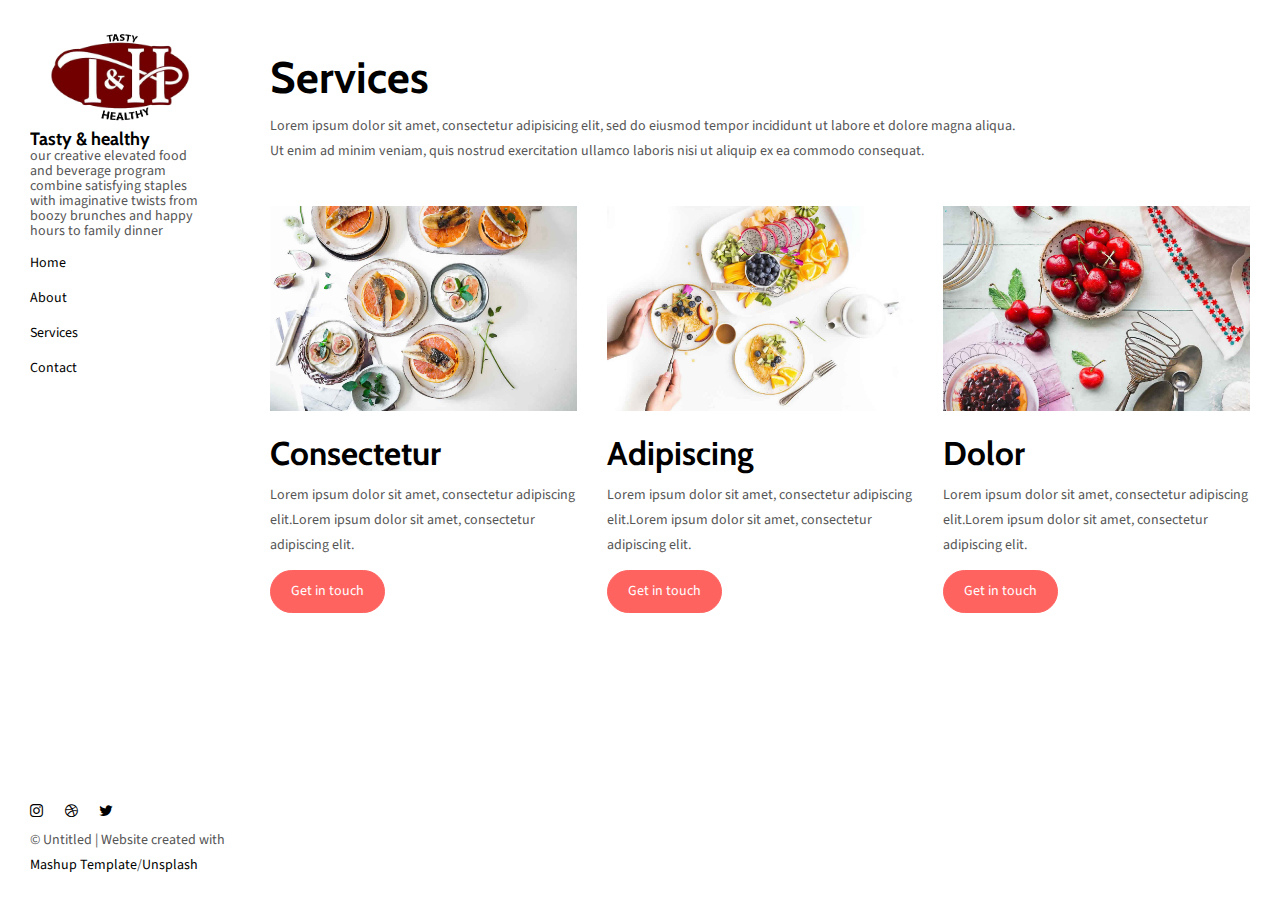
<file: BriefRestaurant/services.html>
<!DOCTYPE html>
<html lang="en">

<head>
  <meta charset="UTF-8">
  <meta content="IE=edge" http-equiv="X-UA-Compatible">
  <meta content="width=device-width,initial-scale=1" name="viewport">
  <meta content="description" name="description">
  <meta name="google" content="notranslate" />
  <meta content="Mashup templates have been developped by Orson.io team" name="author">

  <!-- Disable tap highlight on IE -->
  <meta name="msapplication-tap-highlight" content="no">
  
  <link href="./assets/apple-icon-180x180.png" rel="apple-touch-icon">
  <link href="./assets/favicon.ico" rel="icon">



  <title>Title page</title>  

<link href="./main.82cfd66e.css" rel="stylesheet"></head>

<body>

 <!-- Add your content of header -->
 <header class="">
  <div class="navbar navbar-default visible-xs">
    <button type="button" class="navbar-toggle collapsed">
      <span class="sr-only">Toggle navigation</span>
      <span class="icon-bar"></span>
      <span class="icon-bar"></span>
      <span class="icon-bar"></span>
    </button>
    <a href="./index.html" class="navbar-brand">Tasty & healthy</a>
  </div>

  <nav class="sidebar">
    <div class="navbar-collapse" id="navbar-collapse">
      <div class="site-header hidden-xs">
        <a class="site-brand" href="./index.html" title="">
          <img class="img-responsive site-logo" alt="" src="./LOGO.png">
          Tasty & healthy
        </a>
        <div class="underlogo">
          <p> our creative elevated food and
            beverage program combine satisfying
            staples with imaginative twists
            from boozy brunches and happy
            hours to family dinner</p>
        </div>
      </div>
      <ul class="nav">
        <li><a href="./index.html" title="">Home</a></li>
        <li><a href="./about.html" title="">About</a></li>
        <li><a href="./services.html" title="">Services</a></li>
        <li><a href="./contact.html" title="">Contact</a></li>

      </ul>

      <nav class="nav-footer">
        <p class="nav-footer-social-buttons">
          <a class="fa-icon" href="https://www.instagram.com/" title="">
            <i class="fa fa-instagram"></i>
          </a>
          <a class="fa-icon" href="https://dribbble.com/" title="">
            <i class="fa fa-dribbble"></i>
          </a>
          <a class="fa-icon" href="https://twitter.com/" title="">
            <i class="fa fa-twitter"></i>
          </a>
        </p>
        <p>© Untitled | Website created with <a href="http://www.mashup-template.com/"
            title="Create website with free html template">Mashup Template</a>/<a href="https://www.unsplash.com/"
            title="Beautiful Free Images">Unsplash</a></p>
      </nav>
    </div>
  </nav>
</header>
<main class="" id="main-collapse">


<div class="row">
  <div class="col-xs-12 section-container-spacer">
    <h1>Services</h1>
    <p>Lorem ipsum dolor sit amet, consectetur adipisicing elit, sed do eiusmod
      tempor incididunt ut labore et dolore magna aliqua. <br>Ut enim ad minim veniam,
      quis nostrud exercitation ullamco laboris nisi ut aliquip ex ea commodo
      consequat.</p>
  </div>

  <div class="col-xs-12 col-md-4 section-container-spacer">
    <img class="img-responsive" alt="" src="./assets/images/img-12.jpg">
    <h2>Consectetur</h2>
    <p>Lorem ipsum dolor sit amet, consectetur adipiscing elit.Lorem ipsum dolor sit amet, consectetur adipiscing elit.</p>
    <a href="./contact.html" class="btn btn-primary" title=""> Get in touch</a>
  </div>

  <div class="col-xs-12 col-md-4 section-container-spacer">
    <img class="img-responsive" alt="" src="./assets/images/img-13.jpg">
    <h2>Adipiscing</h2>
    <p>Lorem ipsum dolor sit amet, consectetur adipiscing elit.Lorem ipsum dolor sit amet, consectetur adipiscing elit.</p>
    <a href="./contact.html" class="btn btn-primary" title=""> Get in touch</a>
  </div>

  <div class="col-xs-12 col-md-4 section-container-spacer">
    <img class="img-responsive" alt="" src="./assets/images/img-14.jpg">
    <h2>Dolor</h2>
    <p>Lorem ipsum dolor sit amet, consectetur adipiscing elit.Lorem ipsum dolor sit amet, consectetur adipiscing elit.</p>
    <a href="./contact.html" class="btn btn-primary" title=""> Get in touch</a>
  </div>

</div>


</main>

<script>
document.addEventListener("DOMContentLoaded", function (event) {
  navbarToggleSidebar();
  navActivePage();
});
</script>

<!-- Google Analytics: change UA-XXXXX-X to be your site's ID 

<script>
  (function (i, s, o, g, r, a, m) {
    i['GoogleAnalyticsObject'] = r; i[r] = i[r] || function () {
      (i[r].q = i[r].q || []).push(arguments)
    }, i[r].l = 1 * new Date(); a = s.createElement(o),
      m = s.getElementsByTagName(o)[0]; a.async = 1; a.src = g; m.parentNode.insertBefore(a, m)
  })(window, document, 'script', '//www.google-analytics.com/analytics.js', 'ga');
  ga('create', 'UA-XXXXX-X', 'auto');
  ga('send', 'pageview');
</script>

--> <script type="text/javascript" src="./main.85741bff.js"></script></body>

</html>
</file>
<file: BriefRestaurant/style.css>
.img1 {
    width: 100px;
    
} 
.img1 img{
    width: 100%;
}
</file>
<file: breif rent me now/contact.css>
* {
    margin: 0px;
    padding: 0;
    font-family: "poppins", sans-serif;
    box-sizing: border-box;
  }

  .container2 {
    display: flex;
    flex-direction: column;
    justify-content: center;
    align-items: center;
    width: 100%;
    height: 100vh;
    background-image: linear-gradient(rgba(0, 0, 0, 0.658),rgba(194, 163, 163, 0.384)),url("contacct.jpeg");
    background-position: center;
    background-size: cover;
    overflow-x: hidden;
  }
  .header {
    display: flex;
    justify-content: space-between;
    height: 10%;
    width: 100%;
    padding: 2 13%;
    background: #201f1f;
    position: relative;
    position: fixed;
  }
  .nav {
    display: flex;
    align-items: center;
    justify-content: space-between;
  }
  .logo {
    width: 15%;
    cursor: pointer;
    margin-top: 1%;
  }
  .nav_liste {
    display: flex;
    justify-content:space-around;
    margin-right: 100%;
    
   
  }
  .button{
    margin-top:   30%;
    margin-left: 40%;
    display: block;
    /* padding: 30% 30% 40% 40%; */
    font-size: 23px;
    border: 0px;
    
  }
  .nav_liste li {
    display: inline-block;
  
    margin-top: 10%;
    margin-left: 5%;
  }
  .nav_liste li a {
    text-decoration: none;
    color: rgb(233, 233, 233);
    font-size: 100%;
    text-transform: uppercase;
    border: 1px solid transparent;
    padding: 7px 10%;
    border-radius: 3px;
    font-weight: bold;
  }
  a.active,
  .nav_liste a:hover {
    border: 1px solid rgb(255, 255, 255);
    transition: 0.4s;
  }
  .menu div {
  
    display: flex;
    justify-content: flex-end;
    width: 20px;
    height: 3px;
    background-color: rgb(204, 84, 84);
    margin: 3px;
    margin-top: 20%;
  }
  .nav_{
      display:  flex;
      justify-content: center;
  }
  div.h1  {
      margin: 0;

  }
  .h1{
    color: rgb(212, 202, 202);
    display: flex;
    flex-direction: column;
    font-size: 20PX;
    /* margin-top: 10%; */
  }
  .h1 :hover{
    
    color: brown;
  
  }
  .input-class
  {
    width: 300%;
    font-size: 100%;
    

  }
  /* .box{
      margin-left: 35%;
      width: 40%;
      display: flex;
      flex-direction: column;
      margin-top: 25%;
      box-sizing: border-box;
      align-items:center
     
  } */
   .menu {
    display: none;
  } 
  
  .nav_liste :hover{
      color: rgb(139, 43, 43);
      
  }
  /* .images a div {
    display: flex;
    flex-direction: row;
    width: auto;
    height: auto;
    
  }
  .images{
    display: flex;
    justify-content: space-between;
    width: 50vw;
    height: 50vh;
    align-items: center;} */
  .img  {
    width: 100px;
  }
  
  @media screen and  (max-width :768PX ) {
   .nav_liste {
     width: 80%;
     font-size: 80%;
   }
    
  @media screen and  (max-width :768PX ) {
    body{
        overflow-x:hidden ;
    }
  .header{
    position: fixed;
      }
    .nav_liste a:hover {
      border: none;
    }
    .nav_liste {
  
      display: flex;
      flex-direction: column; 
      align-items: center;
      background: #201f1f;
      font-size: 120%;
      position: absolute;
      left: 70%;
      width: 30%;
      height: 50vh;
      top: 10vh;
      transform: translateX(100%);
      transition: transform 0.5s ease-in;
      position: fixed;
  
    }
    .nav_liste :hover{
      color: rgb(165, 37, 37);
    }
    /* .nav_liste li{
      opacity: 0; */
    
    .nav-active{
      transform:translateX(0%) ;
    }
    .logo{
      /* margin: auto; */
      width: 25%;
    
    }
    .menu{
      display: block;
      margin-right: 5%;
      margin-top: 2%;
      cursor: pointer;
    }
    .h1{
      margin-top: 25%;
      font-size: 40px;
    
    }
  }
}
.overlay{
  display: flex;
  flex-direction: column;

}
form{
  max-width: 550px;
  width: 90%;
  background: white;
  margin: 17vh auto 0 auto;
  padding: 40px;
  border-radius: 3px;
  box-sizing: border-box;
}
h2{
  margin: 0;
  text-align: center;
}
label{
  display: block;
}
input,textarea{
  width: 100%;
  padding: 20px;
  box-sizing: border-box;
  outline: none;
  resize: none;
  border: none;
  border-bottom: 2px solid #962828;
}
.centre{
  text-align:center;
}
input[type="submit"]{
 
  margin-top: 30px;
  width: 90%;
  max-width: 200px;
  background:linear-gradient(to right, rgb(219, 122, 122),rgb(165, 37, 37)) ;
  color: black;
  font-size: 15px;
}
</file>
<file: BriefRestaurant/main.82cfd66e.css>
@import url(https://fonts.googleapis.com/css?family=Cabin:400,700|Source+Sans+Pro:400,700);
@import url(https://maxcdn.bootstrapcdn.com/font-awesome/4.7.0/css/font-awesome.min.css);
/*! * Bootstrap v3.3.7 (http://getbootstrap.com) * Copyright 2011-2016 Twitter, Inc. * Licensed under MIT (https://github.com/twbs/bootstrap/blob/master/LICENSE) */
/*! normalize.css v3.0.3 | MIT License | github.com/necolas/normalize.css */
html{
    font-family:sans-serif;
    -ms-text-size-adjust:100%;
    -webkit-text-size-adjust:100%
}
body{
    margin:0
}
article,aside,details,figcaption,figure,footer,header,hgroup,main,menu,nav,section,summary{
    display:block
}
audio,canvas,progress,video{
    display:inline-block;
    vertical-align:baseline
}
audio:not([controls]){
    display:none;
    height:0
}
[hidden],template{
    display:none
}
a{
    background-color:transparent
}
a:active,a:hover{
    outline:0
}
abbr[title]{
    border-bottom:1px dotted
}
b,strong{
    font-weight:700
}
dfn{
    font-style:italic
}
h1{
    font-size:2em;
    margin:.67em 0
}
mark{
    background:#ff0;
    color:#000
}
small{
    font-size:80%
}
sub,sup{
    font-size:75%;
    line-height:0;
    position:relative;
    vertical-align:baseline
}
sup{
    top:-.5em
}
sub{
    bottom:-.25em
}
img{
    border:0
}
svg:not(:root){
    overflow:hidden
}
figure{
    margin:1em 40px
}
hr{
    box-sizing:content-box;
    height:0
}
pre{
    overflow:auto
}
code,kbd,pre,samp{
    font-family:monospace,monospace;
    font-size:1em
}
button,input,optgroup,select,textarea{
    color:inherit;
    font:inherit;
    margin:0
}
button{
    overflow:visible
}
button,select{
    text-transform:none
}
button,html input[type=button],input[type=reset],input[type=submit]{
    -webkit-appearance:button;
    cursor:pointer
}
.fullimg .img{
    
    width: 100%;
    height:100vh;
    margin-bottom: 27%;
}

.overimg{
    text-align:center;
    position: absolute;
    top :35%;
    left: 40%;
    
}
.overimg :hover{
    color: #db2a2a;
}
.underlogo{
    line-height: 15px;
    word-spacing: 0px;
}
.quote{ 
    text-align:center;
    font-size : 24px;
    margin-top: 4%;

    font-style: italic;
    line-height: 120%;
}

.smalltitle{
    font-size: 24px;
    
}
.imgZZ{
    width: 100%;
    display: flex;
    text-align: center;
    font-size: 20px;   
}

.imgZZ img {
    width: 80%;
}
.imgZZ div {
    width: 50%;
}
.location-img :hover{
    
    opacity:.7;
    transition: .5s;
}
@media screen and (max-width:800px ){

    .quote{ 
        text-align:center;
        font-size : 20px;
        margin-top: 4%;
        font-style: italic;
        line-height: 120%;
    }
    
    .smalltitle{
        font-size: 20px;
    }    
    .btn-primary2{
        margin-top: 10%;
        font-size: 14px !important;
    }
    .overimg{
        text-align:center;
        position: absolute;
        top :20%;
        left: 20%;
        font-size: 14px;
        
    }
    .imgZZ{
        margin-left: 17%;
        width: 140%;
        display: flex; 
        flex-wrap: wrap; 
        flex-direction:column;
        text-align: center;
        font-size: 13px;   
    }
    
    
}
@media screen and (max-width:480px ){
    .btn-primary2{
       margin-left:35% !important ;
    }
    .overimg{
        margin-top: -10% !important;
        margin-left: -8%;
    }
    

}



button[disabled],html input[disabled]{
    cursor:default
}
button::-moz-focus-inner,input::-moz-focus-inner{
    border:0;
    padding:0
}
input{
    line-height:normal
}
input[type=checkbox],input[type=radio]{
    box-sizing:border-box;
    padding:0
}
input[type=number]::-webkit-inner-spin-button,input[type=number]::-webkit-outer-spin-button{
    height:auto
}
input[type=search]{
    -webkit-appearance:textfield;
    box-sizing:content-box
}
input[type=search]::-webkit-search-cancel-button,input[type=search]::-webkit-search-decoration{
    -webkit-appearance:none
}
fieldset{
    border:1px solid silver;
    margin:0 2px;
    padding:.35em .625em .75em
}
textarea{
    overflow:auto
}
optgroup{
    font-weight:700
}
table{
    border-collapse:collapse;
    border-spacing:0
}
td,th{
    padding:0
}
/*! Source: https://github.com/h5bp/html5-boilerplate/blob/master/src/css/main.css */
@media print{
    *,:after,:before{
        background:transparent!important;
        color:#000!important;
        box-shadow:none!important;
        text-shadow:none!important
    }
    a,a:visited{
        text-decoration:underline
    }
    a[href]:after{
        content:" (" attr(href) ")"
    }
    abbr[title]:after{
        content:" (" attr(title) ")"
    }
    a[href^="#"]:after,a[href^="javascript:"]:after{
        content:""
    }
    blockquote,pre{
        border:1px solid #999;
        page-break-inside:avoid
    }
    thead{
        display:table-header-group
    }
    img,tr{
        page-break-inside:avoid
    }
    img{
        max-width:100%!important
    }
    h2,h3,p{
        orphans:3;
        widows:3
    }
    h2,h3{
        page-break-after:avoid
    }
    .navbar{
        display:none
    }
    .btn>.caret,.dropup>.btn>.caret{
        border-top-color:#000!important
    }
    .label{
        border:1px solid #000
    }
    .table{
        border-collapse:collapse!important
    }
    .table td,.table th{
        background-color:#fff!important
    }
    .table-bordered td,.table-bordered th{
        border:1px solid #ddd!important
    }
}
*,:after,:before{
    -webkit-box-sizing:border-box;
    -moz-box-sizing:border-box;
    box-sizing:border-box
}
html{
    font-size:10px;
    -webkit-tap-highlight-color:transparent
}
body{
    font-family:Source Sans Pro,Helvetica,Arial,sans-serif;
    font-size:14px;
    line-height:1.78;
    color:#555;
    background-color:#fff
}
button,input,select,textarea{
    font-family:inherit;
    font-size:inherit;
    line-height:inherit
}
a{
    color:#ff6360;
    text-decoration:none
}
a:focus,a:hover{
    color:#ff1814;
    text-decoration:underline
}
a:focus{
    outline:5px auto -webkit-focus-ring-color;
    outline-offset:-2px
}
figure{
    margin:0
}
img{
    vertical-align:middle
}
.img-responsive{
    display:block;
    max-width:100%;
    height:auto
}
.img-responsive-map {
    display:block;
    max-width:100%;
    height:auto
}
.img-responsive-location {
    display:block;
    max-width:115%;
    height:auto
}
.img-rounded{
    border-radius:2px
}
.img-thumbnail{
    padding:4px;
    line-height:1.78;
    background-color:#fff;
    border:1px solid #ddd;
    border-radius:2px;
    -webkit-transition:all .2s ease-in-out;
    -o-transition:all .2s ease-in-out;
    transition:all .2s ease-in-out;
    display:inline-block;
    max-width:100%;
    height:auto
}

.img-circle{
    border-radius:50%
}
hr{
    margin-top:24px;
    margin-bottom:24px;
    border:0;
    border-top:1px solid #eee
}
.sr-only{
    position:absolute;
    width:1px;
    height:1px;
    margin:-1px;
    padding:0;
    overflow:hidden;
    clip:rect(0,0,0,0);
    border:0
}
.sr-only-focusable:active,.sr-only-focusable:focus{
    position:static;
    width:auto;
    height:auto;
    margin:0;
    overflow:visible;
    clip:auto
}
[role=button]{
    cursor:pointer
}
.h1,.h2,.h3,.h4,.h5,.h6,h1,h2,h3,h4,h5,h6{
    font-family:Cabin,Helvetica,Arial,sans-serif;
    font-weight:700;
    line-height:1.1;
    color:#000
}
.h1 .small,.h1 small,.h2 .small,.h2 small,.h3 .small,.h3 small,.h4 .small,.h4 small,.h5 .small,.h5 small,.h6 .small,.h6 small,h1 .small,h1 small,h2 .small,h2 small,h3 .small,h3 small,h4 .small,h4 small,h5 .small,h5 small,h6 .small,h6 small{
    font-weight:400;
    line-height:1;
    color:#777
}
.h1,.h2,.h3,h1,h2,h3{
    margin-top:24px;
    margin-bottom:12px
}
.h1 .small,.h1 small,.h2 .small,.h2 small,.h3 .small,.h3 small,h1 .small,h1 small,h2 .small,h2 small,h3 .small,h3 small{
    font-size:65%
}
.h4,.h5,.h6,h4,h5,h6{
    margin-top:12px;
    margin-bottom:12px
}
.h4 .small,.h4 small,.h5 .small,.h5 small,.h6 .small,.h6 small,h4 .small,h4 small,h5 .small,h5 small,h6 .small,h6 small{
    font-size:75%
}
.h1,h1{
    font-size:44px
}
.h2,h2{
    font-size:33px
}
.h3,h3{
    font-size:25px
}
.h4,h4{
    font-size:19px
}
.h5,h5{
    font-size:14px
}
.h6,h6{
    font-size:12px
}
p{
    margin:0 0 12px
}
.lead{
    margin-bottom:24px;
    font-size:16px;
    font-weight:300;
    line-height:1.4
}
@media (min-width:768px){
    .lead{
        font-size:21px
    }
}
.small,small{
    font-size:85%
}
.mark,mark{
    background-color:#fcf8e3;
    padding:.2em
}
.text-left{
    text-align:left
}
.text-right{
    text-align:right
}
.text-center{
    text-align:center
}
.text-justify{
    text-align:justify
}
.text-nowrap{
    white-space:nowrap
}
.text-lowercase{
    text-transform:lowercase
}
.initialism,.text-uppercase{
    text-transform:uppercase
}
.text-capitalize{
    text-transform:capitalize
}
.text-muted{
    color:#777
}
.text-primary{
    color:#ff6360
}
a.text-primary:focus,a.text-primary:hover{
    color:#ff312d
}
.text-success{
    color:#fff
}
a.text-success:focus,a.text-success:hover{
    color:#e6e6e6
}
.text-info{
    color:#31708f
}
a.text-info:focus,a.text-info:hover{
    color:#245269
}
.text-warning{
    color:#8a6d3b
}
a.text-warning:focus,a.text-warning:hover{
    color:#66512c
}
.text-danger{
    color:#fff
}
a.text-danger:focus,a.text-danger:hover{
    color:#e6e6e6
}
.bg-primary{
    color:#fff;
    background-color:#ff6360
}
a.bg-primary:focus,a.bg-primary:hover{
    background-color:#ff312d
}
.bg-success{
    background-color:#57ce6e
}
a.bg-success:focus,a.bg-success:hover{
    background-color:#37bb50
}
.bg-info{
    background-color:#d9edf7
}
a.bg-info:focus,a.bg-info:hover{
    background-color:#afd9ee
}
.bg-warning{
    background-color:#fcf8e3
}
a.bg-warning:focus,a.bg-warning:hover{
    background-color:#f7ecb5
}
.bg-danger{
    background-color:#ee624b
}
a.bg-danger:focus,a.bg-danger:hover{
    background-color:#ea391c
}
.page-header{
    padding-bottom:11px;
    margin:48px 0 24px;
    border-bottom:1px solid #eee
}
ol,ul{
    margin-top:0;
    margin-bottom:12px
}
ol ol,ol ul,ul ol,ul ul{
    margin-bottom:0
}
.list-inline,.list-unstyled{
    padding-left:0;
    list-style:none
}
.list-inline{
    margin-left:-5px
}
.list-inline>li{
    display:inline-block;
    padding-left:5px;
    padding-right:5px
}
dl{
    margin-top:0;
    margin-bottom:24px
}
dd,dt{
    line-height:1.78
}
dt{
    font-weight:700
}
dd{
    margin-left:0
}
.dl-horizontal dd:after,.dl-horizontal dd:before{
    content:" ";
    display:table
}
.dl-horizontal dd:after{
    clear:both
}
@media (min-width:768px){
    .dl-horizontal dt{
        float:left;
        width:160px;
        clear:left;
        text-align:right;
        overflow:hidden;
        text-overflow:ellipsis;
        white-space:nowrap
    }
    .dl-horizontal dd{
        margin-left:180px
    }
}
abbr[data-original-title],abbr[title]{
    cursor:help;
    border-bottom:1px dotted #777
}
.initialism{
    font-size:90%
}
blockquote{
    padding:12px 24px;
    margin:0 0 24px;
    font-size:17.5px;
    border-left:5px solid #eee
}
blockquote ol:last-child,blockquote p:last-child,blockquote ul:last-child{
    margin-bottom:0
}
blockquote .small,blockquote footer,blockquote small{
    display:block;
    font-size:80%;
    line-height:1.78;
    color:#777
}
blockquote .small:before,blockquote footer:before,blockquote small:before{
    content:"\2014 \A0"
}
.blockquote-reverse,blockquote.pull-right{
    padding-right:15px;
    padding-left:0;
    border-right:5px solid #eee;
    border-left:0;
    text-align:right
}
.blockquote-reverse .small:before,.blockquote-reverse footer:before,.blockquote-reverse small:before,blockquote.pull-right .small:before,blockquote.pull-right footer:before,blockquote.pull-right small:before{
    content:""
}
.blockquote-reverse .small:after,.blockquote-reverse footer:after,.blockquote-reverse small:after,blockquote.pull-right .small:after,blockquote.pull-right footer:after,blockquote.pull-right small:after{
    content:"\A0 \2014"
}
address{
    margin-bottom:24px;
    font-style:normal;
    line-height:1.78
}
code,kbd,pre,samp{
    font-family:Menlo,Monaco,Consolas,Courier New,monospace
}
code{
    color:#c7254e;
    background-color:#f9f2f4
}
code,kbd{
    padding:2px 4px;
    font-size:90%;
    border-radius:2px
}
kbd{
    color:#fff;
    background-color:#333;
    box-shadow:inset 0 -1px 0 rgba(0,0,0,.25)
}
kbd kbd{
    padding:0;
    font-size:100%;
    font-weight:700;
    box-shadow:none
}
pre{
    display:block;
    padding:11.5px;
    margin:0 0 12px;
    font-size:13px;
    line-height:1.78;
    word-break:break-all;
    word-wrap:break-word;
    color:#333;
    background-color:#f5f5f5;
    border:1px solid #ccc;
    border-radius:2px
}
pre code{
    padding:0;
    font-size:inherit;
    color:inherit;
    white-space:pre-wrap;
    background-color:transparent;
    border-radius:0
}
.pre-scrollable{
    max-height:340px;
    overflow-y:scroll
}
.container{
    margin-right:auto;
    margin-left:auto;
    padding-left:15px;
    padding-right:15px
}
.container:after,.container:before{
    content:" ";
    display:table
}
.container:after{
    clear:both
}
@media (min-width:768px){
    .container{
        width:750px
    }
}
@media (min-width:992px){
    .container{
        width:970px
    }
}
@media (min-width:1200px){
    .container{
        width:1170px
    }
}
.container-fluid{
    margin-right:auto;
    margin-left:auto;
    padding-left:15px;
    padding-right:15px
}
.container-fluid:after,.container-fluid:before{
    content:" ";
    display:table
}
.container-fluid:after{
    clear:both
}
.row{
    margin-left:-15px;
    margin-right:-15px
}
.row:after,.row:before{
    content:" ";
    display:table
}
.row:after{
    clear:both
}
.col-lg-1,.col-lg-2,.col-lg-3,.col-lg-4,.col-lg-5,.col-lg-6,.col-lg-7,.col-lg-8,.col-lg-9,.col-lg-10,.col-lg-11,.col-lg-12,.col-md-1,.col-md-2,.col-md-3,.col-md-4,.col-md-5,.col-md-6,.col-md-7,.col-md-8,.col-md-9,.col-md-10,.col-md-11,.col-md-12,.col-sm-1,.col-sm-2,.col-sm-3,.col-sm-4,.col-sm-5,.col-sm-6,.col-sm-7,.col-sm-8,.col-sm-9,.col-sm-10,.col-sm-11,.col-sm-12,.col-xs-1,.col-xs-2,.col-xs-3,.col-xs-4,.col-xs-5,.col-xs-6,.col-xs-7,.col-xs-8,.col-xs-9,.col-xs-10,.col-xs-11,.col-xs-12{
    position:relative;
    min-height:1px;
    padding-left:15px;
    padding-right:15px
}
.col-xs-1,.col-xs-2,.col-xs-3,.col-xs-4,.col-xs-5,.col-xs-6,.col-xs-7,.col-xs-8,.col-xs-9,.col-xs-10,.col-xs-11,.col-xs-12{
    float:left
}
.col-xs-1{
    width:8.33333%
}
.col-xs-2{
    width:16.66667%
}
.col-xs-3{
    width:25%
}
.col-xs-4{
    width:33.33333%
}
.col-xs-5{
    width:41.66667%
}
.col-xs-6{
    width:50%
}
.col-xs-7{
    width:58.33333%
}
.col-xs-8{
    width:66.66667%
}
.col-xs-9{
    width:75%
}
.col-xs-10{
    width:83.33333%
}
.col-xs-11{
    width:91.66667%
}
.col-xs-12{
    width:100%
}
.col-xs-pull-0{
    right:auto
}
.col-xs-pull-1{
    right:8.33333%
}
.col-xs-pull-2{
    right:16.66667%
}
.col-xs-pull-3{
    right:25%
}
.col-xs-pull-4{
    right:33.33333%
}
.col-xs-pull-5{
    right:41.66667%
}
.col-xs-pull-6{
    right:50%
}
.col-xs-pull-7{
    right:58.33333%
}
.col-xs-pull-8{
    right:66.66667%
}
.col-xs-pull-9{
    right:75%
}
.col-xs-pull-10{
    right:83.33333%
}
.col-xs-pull-11{
    right:91.66667%
}
.col-xs-pull-12{
    right:100%
}
.col-xs-push-0{
    left:auto
}
.col-xs-push-1{
    left:8.33333%
}
.col-xs-push-2{
    left:16.66667%
}
.col-xs-push-3{
    left:25%
}
.col-xs-push-4{
    left:33.33333%
}
.col-xs-push-5{
    left:41.66667%
}
.col-xs-push-6{
    left:50%
}
.col-xs-push-7{
    left:58.33333%
}
.col-xs-push-8{
    left:66.66667%
}
.col-xs-push-9{
    left:75%
}
.col-xs-push-10{
    left:83.33333%
}
.col-xs-push-11{
    left:91.66667%
}
.col-xs-push-12{
    left:100%
}
.col-xs-offset-0{
    margin-left:0
}
.col-xs-offset-1{
    margin-left:8.33333%
}
.col-xs-offset-2{
    margin-left:16.66667%
}
.col-xs-offset-3{
    margin-left:25%
}
.col-xs-offset-4{
    margin-left:33.33333%
}
.col-xs-offset-5{
    margin-left:41.66667%
}
.col-xs-offset-6{
    margin-left:50%
}
.col-xs-offset-7{
    margin-left:58.33333%
}
.col-xs-offset-8{
    margin-left:66.66667%
}
.col-xs-offset-9{
    margin-left:75%
}
.col-xs-offset-10{
    margin-left:83.33333%
}
.col-xs-offset-11{
    margin-left:91.66667%
}
.col-xs-offset-12{
    margin-left:100%
}
@media (min-width:768px){
    .col-sm-1,.col-sm-2,.col-sm-3,.col-sm-4,.col-sm-5,.col-sm-6,.col-sm-7,.col-sm-8,.col-sm-9,.col-sm-10,.col-sm-11,.col-sm-12{
        float:left
    }
    .col-sm-1{
        width:8.33333%
    }
    .col-sm-2{
        width:16.66667%
    }
    .col-sm-3{
        width:25%
    }
    .col-sm-4{
        width:33.33333%
    }
    .col-sm-5{
        width:41.66667%
    }
    .col-sm-6{
        width:50%
    }
    .col-sm-7{
        width:58.33333%
    }
    .col-sm-8{
        width:66.66667%
    }
    .col-sm-9{
        width:75%
    }
    .col-sm-10{
        width:83.33333%
    }
    .col-sm-11{
        width:91.66667%
    }
    .col-sm-12{
        width:100%
    }
    .col-sm-pull-0{
        right:auto
    }
    .col-sm-pull-1{
        right:8.33333%
    }
    .col-sm-pull-2{
        right:16.66667%
    }
    .col-sm-pull-3{
        right:25%
    }
    .col-sm-pull-4{
        right:33.33333%
    }
    .col-sm-pull-5{
        right:41.66667%
    }
    .col-sm-pull-6{
        right:50%
    }
    .col-sm-pull-7{
        right:58.33333%
    }
    .col-sm-pull-8{
        right:66.66667%
    }
    .col-sm-pull-9{
        right:75%
    }
    .col-sm-pull-10{
        right:83.33333%
    }
    .col-sm-pull-11{
        right:91.66667%
    }
    .col-sm-pull-12{
        right:100%
    }
    .col-sm-push-0{
        left:auto
    }
    .col-sm-push-1{
        left:8.33333%
    }
    .col-sm-push-2{
        left:16.66667%
    }
    .col-sm-push-3{
        left:25%
    }
    .col-sm-push-4{
        left:33.33333%
    }
    .col-sm-push-5{
        left:41.66667%
    }
    .col-sm-push-6{
        left:50%
    }
    .col-sm-push-7{
        left:58.33333%
    }
    .col-sm-push-8{
        left:66.66667%
    }
    .col-sm-push-9{
        left:75%
    }
    .col-sm-push-10{
        left:83.33333%
    }
    .col-sm-push-11{
        left:91.66667%
    }
    .col-sm-push-12{
        left:100%
    }
    .col-sm-offset-0{
        margin-left:0
    }
    .col-sm-offset-1{
        margin-left:8.33333%
    }
    .col-sm-offset-2{
        margin-left:16.66667%
    }
    .col-sm-offset-3{
        margin-left:25%
    }
    .col-sm-offset-4{
        margin-left:33.33333%
    }
    .col-sm-offset-5{
        margin-left:41.66667%
    }
    .col-sm-offset-6{
        margin-left:50%
    }
    .col-sm-offset-7{
        margin-left:58.33333%
    }
    .col-sm-offset-8{
        margin-left:66.66667%
    }
    .col-sm-offset-9{
        margin-left:75%
    }
    .col-sm-offset-10{
        margin-left:83.33333%
    }
    .col-sm-offset-11{
        margin-left:91.66667%
    }
    .col-sm-offset-12{
        margin-left:100%
    }
}
@media (min-width:992px){
    .col-md-1,.col-md-2,.col-md-3,.col-md-4,.col-md-5,.col-md-6,.col-md-7,.col-md-8,.col-md-9,.col-md-10,.col-md-11,.col-md-12{
        float:left
    }
    .col-md-1{
        width:8.33333%
    }
    .col-md-2{
        width:16.66667%
    }
    .col-md-3{
        width:25%
    }
    .col-md-4{
        width:33.33333%
    }
    .col-md-5{
        width:41.66667%
    }
    .col-md-6{
        width:50%
    }
    .col-md-7{
        width:58.33333%
    }
    .col-md-8{
        width:66.66667%
    }
    .col-md-9{
        width:75%
    }
    .col-md-10{
        width:83.33333%
    }
    .col-md-11{
        width:91.66667%
    }
    .col-md-12{
        width:100%
    }
    .col-md-pull-0{
        right:auto
    }
    .col-md-pull-1{
        right:8.33333%
    }
    .col-md-pull-2{
        right:16.66667%
    }
    .col-md-pull-3{
        right:25%
    }
    .col-md-pull-4{
        right:33.33333%
    }
    .col-md-pull-5{
        right:41.66667%
    }
    .col-md-pull-6{
        right:50%
    }
    .col-md-pull-7{
        right:58.33333%
    }
    .col-md-pull-8{
        right:66.66667%
    }
    .col-md-pull-9{
        right:75%
    }
    .col-md-pull-10{
        right:83.33333%
    }
    .col-md-pull-11{
        right:91.66667%
    }
    .col-md-pull-12{
        right:100%
    }
    .col-md-push-0{
        left:auto
    }
    .col-md-push-1{
        left:8.33333%
    }
    .col-md-push-2{
        left:16.66667%
    }
    .col-md-push-3{
        left:25%
    }
    .col-md-push-4{
        left:33.33333%
    }
    .col-md-push-5{
        left:41.66667%
    }
    .col-md-push-6{
        left:50%
    }
    .col-md-push-7{
        left:58.33333%
    }
    .col-md-push-8{
        left:66.66667%
    }
    .col-md-push-9{
        left:75%
    }
    .col-md-push-10{
        left:83.33333%
    }
    .col-md-push-11{
        left:91.66667%
    }
    .col-md-push-12{
        left:100%
    }
    .col-md-offset-0{
        margin-left:0
    }
    .col-md-offset-1{
        margin-left:8.33333%
    }
    .col-md-offset-2{
        margin-left:16.66667%
    }
    .col-md-offset-3{
        margin-left:25%
    }
    .col-md-offset-4{
        margin-left:33.33333%
    }
    .col-md-offset-5{
        margin-left:41.66667%
    }
    .col-md-offset-6{
        margin-left:50%
    }
    .col-md-offset-7{
        margin-left:58.33333%
    }
    .col-md-offset-8{
        margin-left:66.66667%
    }
    .col-md-offset-9{
        margin-left:75%
    }
    .col-md-offset-10{
        margin-left:83.33333%
    }
    .col-md-offset-11{
        margin-left:91.66667%
    }
    .col-md-offset-12{
        margin-left:100%
    }
}
@media (min-width:1200px){
    .col-lg-1,.col-lg-2,.col-lg-3,.col-lg-4,.col-lg-5,.col-lg-6,.col-lg-7,.col-lg-8,.col-lg-9,.col-lg-10,.col-lg-11,.col-lg-12{
        float:left
    }
    .col-lg-1{
        width:8.33333%
    }
    .col-lg-2{
        width:16.66667%
    }
    .col-lg-3{
        width:25%
    }
    .col-lg-4{
        width:33.33333%
    }
    .col-lg-5{
        width:41.66667%
    }
    .col-lg-6{
        width:50%
    }
    .col-lg-7{
        width:58.33333%
    }
    .col-lg-8{
        width:66.66667%
    }
    .col-lg-9{
        width:75%
    }
    .col-lg-10{
        width:83.33333%
    }
    .col-lg-11{
        width:91.66667%
    }
    .col-lg-12{
        width:100%
    }
    .col-lg-pull-0{
        right:auto
    }
    .col-lg-pull-1{
        right:8.33333%
    }
    .col-lg-pull-2{
        right:16.66667%
    }
    .col-lg-pull-3{
        right:25%
    }
    .col-lg-pull-4{
        right:33.33333%
    }
    .col-lg-pull-5{
        right:41.66667%
    }
    .col-lg-pull-6{
        right:50%
    }
    .col-lg-pull-7{
        right:58.33333%
    }
    .col-lg-pull-8{
        right:66.66667%
    }
    .col-lg-pull-9{
        right:75%
    }
    .col-lg-pull-10{
        right:83.33333%
    }
    .col-lg-pull-11{
        right:91.66667%
    }
    .col-lg-pull-12{
        right:100%
    }
    .col-lg-push-0{
        left:auto
    }
    .col-lg-push-1{
        left:8.33333%
    }
    .col-lg-push-2{
        left:16.66667%
    }
    .col-lg-push-3{
        left:25%
    }
    .col-lg-push-4{
        left:33.33333%
    }
    .col-lg-push-5{
        left:41.66667%
    }
    .col-lg-push-6{
        left:50%
    }
    .col-lg-push-7{
        left:58.33333%
    }
    .col-lg-push-8{
        left:66.66667%
    }
    .col-lg-push-9{
        left:75%
    }
    .col-lg-push-10{
        left:83.33333%
    }
    .col-lg-push-11{
        left:91.66667%
    }
    .col-lg-push-12{
        left:100%
    }
    .col-lg-offset-0{
        margin-left:0
    }
    .col-lg-offset-1{
        margin-left:8.33333%
    }
    .col-lg-offset-2{
        margin-left:16.66667%
    }
    .col-lg-offset-3{
        margin-left:25%
    }
    .col-lg-offset-4{
        margin-left:33.33333%
    }
    .col-lg-offset-5{
        margin-left:41.66667%
    }
    .col-lg-offset-6{
        margin-left:50%
    }
    .col-lg-offset-7{
        margin-left:58.33333%
    }
    .col-lg-offset-8{
        margin-left:66.66667%
    }
    .col-lg-offset-9{
        margin-left:75%
    }
    .col-lg-offset-10{
        margin-left:83.33333%
    }
    .col-lg-offset-11{
        margin-left:91.66667%
    }
    .col-lg-offset-12{
        margin-left:100%
    }
}
table{
    background-color:transparent
}
caption{
    padding-top:8px;
    padding-bottom:8px;
    color:#777
}
caption,th{
    text-align:left
}
.table{
    width:100%;
    max-width:100%;
    margin-bottom:24px
}
.table>tbody>tr>td,.table>tbody>tr>th,.table>tfoot>tr>td,.table>tfoot>tr>th,.table>thead>tr>td,.table>thead>tr>th{
    padding:8px;
    line-height:1.78;
    vertical-align:top;
    border-top:1px solid #ddd
}
.table>thead>tr>th{
    vertical-align:bottom;
    border-bottom:2px solid #ddd
}
.table>caption+thead>tr:first-child>td,.table>caption+thead>tr:first-child>th,.table>colgroup+thead>tr:first-child>td,.table>colgroup+thead>tr:first-child>th,.table>thead:first-child>tr:first-child>td,.table>thead:first-child>tr:first-child>th{
    border-top:0
}
.table>tbody+tbody{
    border-top:2px solid #ddd
}
.table .table{
    background-color:#fff
}
.table-condensed>tbody>tr>td,.table-condensed>tbody>tr>th,.table-condensed>tfoot>tr>td,.table-condensed>tfoot>tr>th,.table-condensed>thead>tr>td,.table-condensed>thead>tr>th{
    padding:5px
}
.table-bordered,.table-bordered>tbody>tr>td,.table-bordered>tbody>tr>th,.table-bordered>tfoot>tr>td,.table-bordered>tfoot>tr>th,.table-bordered>thead>tr>td,.table-bordered>thead>tr>th{
    border:1px solid #ddd
}
.table-bordered>thead>tr>td,.table-bordered>thead>tr>th{
    border-bottom-width:2px
}
.table-striped>tbody>tr:nth-of-type(odd){
    background-color:#f9f9f9
}
.table-hover>tbody>tr:hover{
    background-color:#f5f5f5
}
table col[class*=col-]{
    position:static;
    float:none;
    display:table-column
}
table td[class*=col-],table th[class*=col-]{
    position:static;
    float:none;
    display:table-cell
}
.table>tbody>tr.active>td,.table>tbody>tr.active>th,.table>tbody>tr>td.active,.table>tbody>tr>th.active,.table>tfoot>tr.active>td,.table>tfoot>tr.active>th,.table>tfoot>tr>td.active,.table>tfoot>tr>th.active,.table>thead>tr.active>td,.table>thead>tr.active>th,.table>thead>tr>td.active,.table>thead>tr>th.active{
    background-color:#f5f5f5
}
.table-hover>tbody>tr.active:hover>td,.table-hover>tbody>tr.active:hover>th,.table-hover>tbody>tr:hover>.active,.table-hover>tbody>tr>td.active:hover,.table-hover>tbody>tr>th.active:hover{
    background-color:#e8e8e8
}
.table>tbody>tr.success>td,.table>tbody>tr.success>th,.table>tbody>tr>td.success,.table>tbody>tr>th.success,.table>tfoot>tr.success>td,.table>tfoot>tr.success>th,.table>tfoot>tr>td.success,.table>tfoot>tr>th.success,.table>thead>tr.success>td,.table>thead>tr.success>th,.table>thead>tr>td.success,.table>thead>tr>th.success{
    background-color:#57ce6e
}
.table-hover>tbody>tr.success:hover>td,.table-hover>tbody>tr.success:hover>th,.table-hover>tbody>tr:hover>.success,.table-hover>tbody>tr>td.success:hover,.table-hover>tbody>tr>th.success:hover{
    background-color:#43c85d
}
.table>tbody>tr.info>td,.table>tbody>tr.info>th,.table>tbody>tr>td.info,.table>tbody>tr>th.info,.table>tfoot>tr.info>td,.table>tfoot>tr.info>th,.table>tfoot>tr>td.info,.table>tfoot>tr>th.info,.table>thead>tr.info>td,.table>thead>tr.info>th,.table>thead>tr>td.info,.table>thead>tr>th.info{
    background-color:#d9edf7
}
.table-hover>tbody>tr.info:hover>td,.table-hover>tbody>tr.info:hover>th,.table-hover>tbody>tr:hover>.info,.table-hover>tbody>tr>td.info:hover,.table-hover>tbody>tr>th.info:hover{
    background-color:#c4e3f3
}
.table>tbody>tr.warning>td,.table>tbody>tr.warning>th,.table>tbody>tr>td.warning,.table>tbody>tr>th.warning,.table>tfoot>tr.warning>td,.table>tfoot>tr.warning>th,.table>tfoot>tr>td.warning,.table>tfoot>tr>th.warning,.table>thead>tr.warning>td,.table>thead>tr.warning>th,.table>thead>tr>td.warning,.table>thead>tr>th.warning{
    background-color:#fcf8e3
}
.table-hover>tbody>tr.warning:hover>td,.table-hover>tbody>tr.warning:hover>th,.table-hover>tbody>tr:hover>.warning,.table-hover>tbody>tr>td.warning:hover,.table-hover>tbody>tr>th.warning:hover{
    background-color:#faf2cc
}
.table>tbody>tr.danger>td,.table>tbody>tr.danger>th,.table>tbody>tr>td.danger,.table>tbody>tr>th.danger,.table>tfoot>tr.danger>td,.table>tfoot>tr.danger>th,.table>tfoot>tr>td.danger,.table>tfoot>tr>th.danger,.table>thead>tr.danger>td,.table>thead>tr.danger>th,.table>thead>tr>td.danger,.table>thead>tr>th.danger{
    background-color:#ee624b
}
.table-hover>tbody>tr.danger:hover>td,.table-hover>tbody>tr.danger:hover>th,.table-hover>tbody>tr:hover>.danger,.table-hover>tbody>tr>td.danger:hover,.table-hover>tbody>tr>th.danger:hover{
    background-color:#ec4e34
}
.table-responsive{
    overflow-x:auto;
    min-height:.01%
}
@media screen and (max-width:767px){
    .table-responsive{
        width:100%;
        margin-bottom:18px;
        overflow-y:hidden;
        -ms-overflow-style:-ms-autohiding-scrollbar;
        border:1px solid #ddd
    }
    .table-responsive>.table{
        margin-bottom:0
    }
    .table-responsive>.table>tbody>tr>td,.table-responsive>.table>tbody>tr>th,.table-responsive>.table>tfoot>tr>td,.table-responsive>.table>tfoot>tr>th,.table-responsive>.table>thead>tr>td,.table-responsive>.table>thead>tr>th{
        white-space:nowrap
    }
    .table-responsive>.table-bordered{
        border:0
    }
    .table-responsive>.table-bordered>tbody>tr>td:first-child,.table-responsive>.table-bordered>tbody>tr>th:first-child,.table-responsive>.table-bordered>tfoot>tr>td:first-child,.table-responsive>.table-bordered>tfoot>tr>th:first-child,.table-responsive>.table-bordered>thead>tr>td:first-child,.table-responsive>.table-bordered>thead>tr>th:first-child{
        border-left:0
    }
    .table-responsive>.table-bordered>tbody>tr>td:last-child,.table-responsive>.table-bordered>tbody>tr>th:last-child,.table-responsive>.table-bordered>tfoot>tr>td:last-child,.table-responsive>.table-bordered>tfoot>tr>th:last-child,.table-responsive>.table-bordered>thead>tr>td:last-child,.table-responsive>.table-bordered>thead>tr>th:last-child{
        border-right:0
    }
    .table-responsive>.table-bordered>tbody>tr:last-child>td,.table-responsive>.table-bordered>tbody>tr:last-child>th,.table-responsive>.table-bordered>tfoot>tr:last-child>td,.table-responsive>.table-bordered>tfoot>tr:last-child>th{
        border-bottom:0
    }
}
fieldset{
    margin:0;
    min-width:0
}
fieldset,legend{
    padding:0;
    border:0
}
legend{
    display:block;
    width:100%;
    margin-bottom:24px;
    font-size:21px;
    line-height:inherit;
    color:#333;
    border-bottom:1px solid #e5e5e5
}
label{
    display:inline-block;
    max-width:100%;
    margin-bottom:5px;
    font-weight:700
}
input[type=search]{
    -webkit-box-sizing:border-box;
    -moz-box-sizing:border-box;
    box-sizing:border-box
}
input[type=checkbox],input[type=radio]{
    margin:4px 0 0;
    margin-top:1px\9;
    line-height:normal
}
input[type=file]{
    display:block
}
input[type=range]{
    display:block;
    width:100%
}
select[multiple],select[size]{
    height:auto
}
input[type=checkbox]:focus,input[type=file]:focus,input[type=radio]:focus{
    outline:5px auto -webkit-focus-ring-color;
    outline-offset:-2px
}
output{
    padding-top:9px
}
.form-control,output{
    display:block;
    font-size:14px;
    line-height:1.78;
    color:#555
}
.form-control{
    width:100%;
    height:40px;
    padding:8px 20px;
    background-color:#fff;
    background-image:none;
    border:1px solid #000;
    border-radius:2px;
    -webkit-box-shadow:inset 0 1px 1px rgba(0,0,0,.075);
    box-shadow:inset 0 1px 1px rgba(0,0,0,.075);
    -webkit-transition:border-color .15s ease-in-out,box-shadow .15s ease-in-out;
    -o-transition:border-color ease-in-out .15s,box-shadow ease-in-out .15s;
    transition:border-color .15s ease-in-out,box-shadow .15s ease-in-out
}
.form-control:focus{
    border-color:#66afe9;
    -webkit-box-shadow:inset 0 1px 1px rgba(0,0,0,.075),0 0 8px rgba(102,175,233,.6);
    box-shadow:inset 0 1px 1px rgba(0,0,0,.075),0 0 8px rgba(102,175,233,.6)
}
.form-control::-moz-placeholder{
    color:#999;
    opacity:1
}
.form-control:-ms-input-placeholder{
    color:#999
}
.form-control::-webkit-input-placeholder{
    color:#999
}
.form-control::-ms-expand{
    border:0;
    background-color:transparent
}
.form-control[disabled],.form-control[readonly],fieldset[disabled] .form-control{
    background-color:#eee;
    opacity:1
}
.form-control[disabled],fieldset[disabled] .form-control{
    cursor:not-allowed
}
textarea.form-control{
    height:auto
}
input[type=search]{
    -webkit-appearance:none
}
@media screen and (-webkit-min-device-pixel-ratio:0){
    input[type=date].form-control,input[type=datetime-local].form-control,input[type=month].form-control,input[type=time].form-control{
        line-height:40px
    }
    .input-group-sm>.input-group-btn>input[type=date].btn,.input-group-sm>.input-group-btn>input[type=datetime-local].btn,.input-group-sm>.input-group-btn>input[type=month].btn,.input-group-sm>.input-group-btn>input[type=time].btn,.input-group-sm>input[type=date].form-control,.input-group-sm>input[type=date].input-group-addon,.input-group-sm>input[type=datetime-local].form-control,.input-group-sm>input[type=datetime-local].input-group-addon,.input-group-sm>input[type=month].form-control,.input-group-sm>input[type=month].input-group-addon,.input-group-sm>input[type=time].form-control,.input-group-sm>input[type=time].input-group-addon,.input-group-sm input[type=date],.input-group-sm input[type=datetime-local],.input-group-sm input[type=month],.input-group-sm input[type=time],input[type=date].input-sm,input[type=datetime-local].input-sm,input[type=month].input-sm,input[type=time].input-sm{
        line-height:30px
    }
    .input-group-lg>.input-group-btn>input[type=date].btn,.input-group-lg>.input-group-btn>input[type=datetime-local].btn,.input-group-lg>.input-group-btn>input[type=month].btn,.input-group-lg>.input-group-btn>input[type=time].btn,.input-group-lg>input[type=date].form-control,.input-group-lg>input[type=date].input-group-addon,.input-group-lg>input[type=datetime-local].form-control,.input-group-lg>input[type=datetime-local].input-group-addon,.input-group-lg>input[type=month].form-control,.input-group-lg>input[type=month].input-group-addon,.input-group-lg>input[type=time].form-control,.input-group-lg>input[type=time].input-group-addon,.input-group-lg input[type=date],.input-group-lg input[type=datetime-local],.input-group-lg input[type=month],.input-group-lg input[type=time],input[type=date].input-lg,input[type=datetime-local].input-lg,input[type=month].input-lg,input[type=time].input-lg{
        line-height:46px
    }
}
.form-group{
    margin-bottom:15px
}
.checkbox,.radio{
    position:relative;
    display:block;
    margin-top:10px;
    margin-bottom:10px
}
.checkbox label,.radio label{
    min-height:24px;
    padding-left:20px;
    margin-bottom:0;
    font-weight:400;
    cursor:pointer
}
.checkbox-inline input[type=checkbox],.checkbox input[type=checkbox],.radio-inline input[type=radio],.radio input[type=radio]{
    position:absolute;
    margin-left:-20px;
    margin-top:4px\9
}
.checkbox+.checkbox,.radio+.radio{
    margin-top:-5px
}
.checkbox-inline,.radio-inline{
    position:relative;
    display:inline-block;
    padding-left:20px;
    margin-bottom:0;
    vertical-align:middle;
    font-weight:400;
    cursor:pointer
}
.checkbox-inline+.checkbox-inline,.radio-inline+.radio-inline{
    margin-top:0;
    margin-left:10px
}
.checkbox-inline.disabled,.checkbox.disabled label,.radio-inline.disabled,.radio.disabled label,fieldset[disabled] .checkbox-inline,fieldset[disabled] .checkbox label,fieldset[disabled] .radio-inline,fieldset[disabled] .radio label,fieldset[disabled] input[type=checkbox],fieldset[disabled] input[type=radio],input[type=checkbox].disabled,input[type=checkbox][disabled],input[type=radio].disabled,input[type=radio][disabled]{
    cursor:not-allowed
}
.form-control-static{
    padding-top:9px;
    padding-bottom:9px;
    margin-bottom:0;
    min-height:38px
}
.form-control-static.input-lg,.form-control-static.input-sm,.input-group-lg>.form-control-static.form-control,.input-group-lg>.form-control-static.input-group-addon,.input-group-lg>.input-group-btn>.form-control-static.btn,.input-group-sm>.form-control-static.form-control,.input-group-sm>.form-control-static.input-group-addon,.input-group-sm>.input-group-btn>.form-control-static.btn{
    padding-left:0;
    padding-right:0
}
.input-group-sm>.form-control,.input-group-sm>.input-group-addon,.input-group-sm>.input-group-btn>.btn,.input-sm{
    height:30px;
    padding:5px 14px;
    font-size:12px;
    line-height:1.5;
    border-radius:2px
}
.input-group-sm>.input-group-btn>select.btn,.input-group-sm>select.form-control,.input-group-sm>select.input-group-addon,select.input-sm{
    height:30px;
    line-height:30px
}
.input-group-sm>.input-group-btn>select[multiple].btn,.input-group-sm>.input-group-btn>textarea.btn,.input-group-sm>select[multiple].form-control,.input-group-sm>select[multiple].input-group-addon,.input-group-sm>textarea.form-control,.input-group-sm>textarea.input-group-addon,select[multiple].input-sm,textarea.input-sm{
    height:auto
}
.form-group-sm .form-control{
    height:30px;
    padding:5px 14px;
    font-size:12px;
    line-height:1.5;
    border-radius:2px
}
.form-group-sm select.form-control{
    height:30px;
    line-height:30px
}
.form-group-sm select[multiple].form-control,.form-group-sm textarea.form-control{
    height:auto
}
.form-group-sm .form-control-static{
    height:30px;
    min-height:36px;
    padding:6px 14px;
    font-size:12px;
    line-height:1.5
}
.input-group-lg>.form-control,.input-group-lg>.input-group-addon,.input-group-lg>.input-group-btn>.btn,.input-lg{
    height:46px;
    padding:10px 24px;
    font-size:18px;
    line-height:1.33333;
    border-radius:2px
}
.input-group-lg>.input-group-btn>select.btn,.input-group-lg>select.form-control,.input-group-lg>select.input-group-addon,select.input-lg{
    height:46px;
    line-height:46px
}
.input-group-lg>.input-group-btn>select[multiple].btn,.input-group-lg>.input-group-btn>textarea.btn,.input-group-lg>select[multiple].form-control,.input-group-lg>select[multiple].input-group-addon,.input-group-lg>textarea.form-control,.input-group-lg>textarea.input-group-addon,select[multiple].input-lg,textarea.input-lg{
    height:auto
}
.form-group-lg .form-control{
    height:46px;
    padding:10px 24px;
    font-size:18px;
    line-height:1.33333;
    border-radius:2px
}
.form-group-lg select.form-control{
    height:46px;
    line-height:46px
}
.form-group-lg select[multiple].form-control,.form-group-lg textarea.form-control{
    height:auto
}
.form-group-lg .form-control-static{
    height:46px;
    min-height:42px;
    padding:11px 24px;
    font-size:18px;
    line-height:1.33333
}
.has-feedback{
    position:relative
}
.has-feedback .form-control{
    padding-right:50px
}
.form-control-feedback{
    position:absolute;
    top:0;
    right:0;
    z-index:2;
    display:block;
    width:40px;
    height:40px;
    line-height:40px;
    text-align:center;
    pointer-events:none
}
.form-group-lg .form-control+.form-control-feedback,.input-group-lg+.form-control-feedback,.input-group-lg>.form-control+.form-control-feedback,.input-group-lg>.input-group-addon+.form-control-feedback,.input-group-lg>.input-group-btn>.btn+.form-control-feedback,.input-lg+.form-control-feedback{
    width:46px;
    height:46px;
    line-height:46px
}
.form-group-sm .form-control+.form-control-feedback,.input-group-sm+.form-control-feedback,.input-group-sm>.form-control+.form-control-feedback,.input-group-sm>.input-group-addon+.form-control-feedback,.input-group-sm>.input-group-btn>.btn+.form-control-feedback,.input-sm+.form-control-feedback{
    width:30px;
    height:30px;
    line-height:30px
}
.has-success .checkbox,.has-success .checkbox-inline,.has-success.checkbox-inline label,.has-success.checkbox label,.has-success .control-label,.has-success .help-block,.has-success .radio,.has-success .radio-inline,.has-success.radio-inline label,.has-success.radio label{
    color:#fff
}
.has-success .form-control{
    border-color:#fff;
    -webkit-box-shadow:inset 0 1px 1px rgba(0,0,0,.075);
    box-shadow:inset 0 1px 1px rgba(0,0,0,.075)
}
.has-success .form-control:focus{
    border-color:#e6e6e6;
    -webkit-box-shadow:inset 0 1px 1px rgba(0,0,0,.075),0 0 6px #fff;
    box-shadow:inset 0 1px 1px rgba(0,0,0,.075),0 0 6px #fff
}
.has-success .input-group-addon{
    color:#fff;
    border-color:#fff;
    background-color:#57ce6e
}
.has-success .form-control-feedback{
    color:#fff
}
.has-warning .checkbox,.has-warning .checkbox-inline,.has-warning.checkbox-inline label,.has-warning.checkbox label,.has-warning .control-label,.has-warning .help-block,.has-warning .radio,.has-warning .radio-inline,.has-warning.radio-inline label,.has-warning.radio label{
    color:#8a6d3b
}
.has-warning .form-control{
    border-color:#8a6d3b;
    -webkit-box-shadow:inset 0 1px 1px rgba(0,0,0,.075);
    box-shadow:inset 0 1px 1px rgba(0,0,0,.075)
}
.has-warning .form-control:focus{
    border-color:#66512c;
    -webkit-box-shadow:inset 0 1px 1px rgba(0,0,0,.075),0 0 6px #c0a16b;
    box-shadow:inset 0 1px 1px rgba(0,0,0,.075),0 0 6px #c0a16b
}
.has-warning .input-group-addon{
    color:#8a6d3b;
    border-color:#8a6d3b;
    background-color:#fcf8e3
}
.has-warning .form-control-feedback{
    color:#8a6d3b
}
.has-error .checkbox,.has-error .checkbox-inline,.has-error.checkbox-inline label,.has-error.checkbox label,.has-error .control-label,.has-error .help-block,.has-error .radio,.has-error .radio-inline,.has-error.radio-inline label,.has-error.radio label{
    color:#fff
}
.has-error .form-control{
    border-color:#fff;
    -webkit-box-shadow:inset 0 1px 1px rgba(0,0,0,.075);
    box-shadow:inset 0 1px 1px rgba(0,0,0,.075)
}
.has-error .form-control:focus{
    border-color:#e6e6e6;
    -webkit-box-shadow:inset 0 1px 1px rgba(0,0,0,.075),0 0 6px #fff;
    box-shadow:inset 0 1px 1px rgba(0,0,0,.075),0 0 6px #fff
}
.has-error .input-group-addon{
    color:#fff;
    border-color:#fff;
    background-color:#ee624b
}
.has-error .form-control-feedback{
    color:#fff
}
.has-feedback label~.form-control-feedback{
    top:29px
}
.has-feedback label.sr-only~.form-control-feedback{
    top:0
}
.help-block{
    display:block;
    margin-top:5px;
    margin-bottom:10px;
    color:#959595
}
@media (min-width:768px){
    .form-inline .form-group{
        display:inline-block;
        margin-bottom:0;
        vertical-align:middle
    }
    .form-inline .form-control{
        display:inline-block;
        width:auto;
        vertical-align:middle
    }
    .form-inline .form-control-static{
        display:inline-block
    }
    .form-inline .input-group{
        display:inline-table;
        vertical-align:middle
    }
    .form-inline .input-group .form-control,.form-inline .input-group .input-group-addon,.form-inline .input-group .input-group-btn{
        width:auto
    }
    .form-inline .input-group>.form-control{
        width:100%
    }
    .form-inline .control-label{
        margin-bottom:0;
        vertical-align:middle
    }
    .form-inline .checkbox,.form-inline .radio{
        display:inline-block;
        margin-top:0;
        margin-bottom:0;
        vertical-align:middle
    }
    .form-inline .checkbox label,.form-inline .radio label{
        padding-left:0
    }
    .form-inline .checkbox input[type=checkbox],.form-inline .radio input[type=radio]{
        position:relative;
        margin-left:0
    }
    .form-inline .has-feedback .form-control-feedback{
        top:0
    }
}
.form-horizontal .checkbox,.form-horizontal .checkbox-inline,.form-horizontal .radio,.form-horizontal .radio-inline{
    margin-top:0;
    margin-bottom:0;
    padding-top:9px
}
.form-horizontal .checkbox,.form-horizontal .radio{
    min-height:33px
}
.form-horizontal .form-group{
    margin-left:-15px;
    margin-right:-15px
}
.form-horizontal .form-group:after,.form-horizontal .form-group:before{
    content:" ";
    display:table
}
.form-horizontal .form-group:after{
    clear:both
}
@media (min-width:768px){
    .form-horizontal .control-label{
        text-align:right;
        margin-bottom:0;
        padding-top:9px
    }
}
.form-horizontal .has-feedback .form-control-feedback{
    right:15px
}
@media (min-width:768px){
    .form-horizontal .form-group-lg .control-label{
        padding-top:11px;
        font-size:18px
    }
}
@media (min-width:768px){
    .form-horizontal .form-group-sm .control-label{
        padding-top:6px;
        font-size:12px
    }
}
.btn{
    display:inline-block;
    margin-bottom:0;
    font-weight:400;
    text-align:center;
    vertical-align:middle;
    touch-action:manipulation;
    cursor:pointer;
    background-image:none;
    border:1px solid transparent;
    white-space:nowrap;
    padding:8px 20px;
    font-size:14px;
    line-height:1.78;
    border-radius:50px;
    -webkit-user-select:none;
    -moz-user-select:none;
    -ms-user-select:none;
    user-select:none
}
.btn.active.focus,.btn.active:focus,.btn.focus,.btn:active.focus,.btn:active:focus,.btn:focus{
    outline:5px auto -webkit-focus-ring-color;
    outline-offset:-2px
}
.btn.focus,.btn:focus,.btn:hover{
    color:#333;
    text-decoration:none
}
.btn.active,.btn:active{
    outline:0;
    background-image:none;
    -webkit-box-shadow:inset 0 3px 5px rgba(0,0,0,.125);
    box-shadow:inset 0 3px 5px rgba(0,0,0,.125)
}
.btn.disabled,.btn[disabled],fieldset[disabled] .btn{
    cursor:not-allowed;
    opacity:.65;
    filter:alpha(opacity=65);
    -webkit-box-shadow:none;
    box-shadow:none
}
a.btn.disabled,fieldset[disabled] a.btn{
    pointer-events:none
}
.btn-default{
    color:#333;
    background-color:#fff;
    border-color:#333
}
.btn-default.focus,.btn-default:focus{
    color:#333;
    background-color:#e6e6e6;
    border-color:#000
}
.btn-default.active,.btn-default:active,.btn-default:hover,.open>.btn-default.dropdown-toggle{
    color:#333;
    background-color:#e6e6e6;
    border-color:#141414
}
.btn-default.active.focus,.btn-default.active:focus,.btn-default.active:hover,.btn-default:active.focus,.btn-default:active:focus,.btn-default:active:hover,.open>.btn-default.dropdown-toggle.focus,.open>.btn-default.dropdown-toggle:focus,.open>.btn-default.dropdown-toggle:hover{
    color:#333;
    background-color:#d4d4d4;
    border-color:#000
}
.btn-default.active,.btn-default:active,.open>.btn-default.dropdown-toggle{
    background-image:none
}
.btn-default.disabled.focus,.btn-default.disabled:focus,.btn-default.disabled:hover,.btn-default[disabled].focus,.btn-default[disabled]:focus,.btn-default[disabled]:hover,fieldset[disabled] .btn-default.focus,fieldset[disabled] .btn-default:focus,fieldset[disabled] .btn-default:hover{
    background-color:#fff;
    border-color:#333
}
.btn-default .badge{
    color:#fff;
    background-color:#333
}
.btn-primary{
    text-align: center;
    color:#fff;
    background-color:#ff6360;
    border-color:#ff6360
}
.btn-primary2{
    margin-left: 40%;
    text-align: center;
    color:#fff;
    background-color:#ff6360;
    border-color:#ff6360;
    font-size: 20px;
    


}


.btn-primary.focus,.btn-primary:focus{
    color:#fff;
    background-color:#ff312d;
    border-color:#e00400
}
.btn-primary.active,.btn-primary:active,.btn-primary:hover,.open>.btn-primary.dropdown-toggle{
    color:#fff;
    background-color:#ff312d;
    border-color:#ff2723
}
.btn-primary.active.focus,.btn-primary.active:focus,.btn-primary.active:hover,.btn-primary:active.focus,.btn-primary:active:focus,.btn-primary:active:hover,.open>.btn-primary.dropdown-toggle.focus,.open>.btn-primary.dropdown-toggle:focus,.open>.btn-primary.dropdown-toggle:hover{
    color:#fff;
    background-color:#ff0e09;
    border-color:#e00400
}
.btn-primary.active,.btn-primary:active,.open>.btn-primary.dropdown-toggle{
    background-image:none
}
.btn-primary.disabled.focus,.btn-primary.disabled:focus,.btn-primary.disabled:hover,.btn-primary[disabled].focus,.btn-primary[disabled]:focus,.btn-primary[disabled]:hover,fieldset[disabled] .btn-primary.focus,fieldset[disabled] .btn-primary:focus,fieldset[disabled] .btn-primary:hover{
    background-color:#ff6360;
    border-color:#ff6360
}
.btn-primary .badge{
    color:#ff6360;
    background-color:#fff
}
.btn-success{
    color:#fff;
    background-color:#5cb85c;
    border-color:#5cb85c
}
.btn-success.focus,.btn-success:focus{
    color:#fff;
    background-color:#449d44;
    border-color:#2d672d
}
.btn-success.active,.btn-success:active,.btn-success:hover,.open>.btn-success.dropdown-toggle{
    color:#fff;
    background-color:#449d44;
    border-color:#419641
}
.btn-success.active.focus,.btn-success.active:focus,.btn-success.active:hover,.btn-success:active.focus,.btn-success:active:focus,.btn-success:active:hover,.open>.btn-success.dropdown-toggle.focus,.open>.btn-success.dropdown-toggle:focus,.open>.btn-success.dropdown-toggle:hover{
    color:#fff;
    background-color:#398439;
    border-color:#2d672d
}
.btn-success.active,.btn-success:active,.open>.btn-success.dropdown-toggle{
    background-image:none
}
.btn-success.disabled.focus,.btn-success.disabled:focus,.btn-success.disabled:hover,.btn-success[disabled].focus,.btn-success[disabled]:focus,.btn-success[disabled]:hover,fieldset[disabled] .btn-success.focus,fieldset[disabled] .btn-success:focus,fieldset[disabled] .btn-success:hover{
    background-color:#5cb85c;
    border-color:#5cb85c
}
.btn-success .badge{
    color:#5cb85c;
    background-color:#fff
}
.btn-info{
    color:#fff;
    background-color:#f8bb56;
    border-color:#f8bb56
}
.btn-info.focus,.btn-info:focus{
    color:#fff;
    background-color:#f6a725;
    border-color:#c67f08
}
.btn-info.active,.btn-info:active,.btn-info:hover,.open>.btn-info.dropdown-toggle{
    color:#fff;
    background-color:#f6a725;
    border-color:#f6a31b
}
.btn-info.active.focus,.btn-info.active:focus,.btn-info.active:hover,.btn-info:active.focus,.btn-info:active:focus,.btn-info:active:hover,.open>.btn-info.dropdown-toggle.focus,.open>.btn-info.dropdown-toggle:focus,.open>.btn-info.dropdown-toggle:hover{
    color:#fff;
    background-color:#ed980a;
    border-color:#c67f08
}
.btn-info.active,.btn-info:active,.open>.btn-info.dropdown-toggle{
    background-image:none
}
.btn-info.disabled.focus,.btn-info.disabled:focus,.btn-info.disabled:hover,.btn-info[disabled].focus,.btn-info[disabled]:focus,.btn-info[disabled]:hover,fieldset[disabled] .btn-info.focus,fieldset[disabled] .btn-info:focus,fieldset[disabled] .btn-info:hover{
    background-color:#f8bb56;
    border-color:#f8bb56
}
.btn-info .badge{
    color:#f8bb56;
    background-color:#fff
}
.btn-warning{
    color:#fff;
    background-color:#f0ad4e;
    border-color:#f0ad4e
}
.btn-warning.focus,.btn-warning:focus{
    color:#fff;
    background-color:#ec971f;
    border-color:#b06d0f
}
.btn-warning.active,.btn-warning:active,.btn-warning:hover,.open>.btn-warning.dropdown-toggle{
    color:#fff;
    background-color:#ec971f;
    border-color:#eb9316
}
.btn-warning.active.focus,.btn-warning.active:focus,.btn-warning.active:hover,.btn-warning:active.focus,.btn-warning:active:focus,.btn-warning:active:hover,.open>.btn-warning.dropdown-toggle.focus,.open>.btn-warning.dropdown-toggle:focus,.open>.btn-warning.dropdown-toggle:hover{
    color:#fff;
    background-color:#d58512;
    border-color:#b06d0f
}
.btn-warning.active,.btn-warning:active,.open>.btn-warning.dropdown-toggle{
    background-image:none
}
.btn-warning.disabled.focus,.btn-warning.disabled:focus,.btn-warning.disabled:hover,.btn-warning[disabled].focus,.btn-warning[disabled]:focus,.btn-warning[disabled]:hover,fieldset[disabled] .btn-warning.focus,fieldset[disabled] .btn-warning:focus,fieldset[disabled] .btn-warning:hover{
    background-color:#f0ad4e;
    border-color:#f0ad4e
}
.btn-warning .badge{
    color:#f0ad4e;
    background-color:#fff
}
.btn-danger{
    color:#fff;
    background-color:#d9534f;
    border-color:#d9534f
}
.btn-danger.focus,.btn-danger:focus{
    color:#fff;
    background-color:#c9302c;
    border-color:#8b211e
}
.btn-danger.active,.btn-danger:active,.btn-danger:hover,.open>.btn-danger.dropdown-toggle{
    color:#fff;
    background-color:#c9302c;
    border-color:#c12e2a
}
.btn-danger.active.focus,.btn-danger.active:focus,.btn-danger.active:hover,.btn-danger:active.focus,.btn-danger:active:focus,.btn-danger:active:hover,.open>.btn-danger.dropdown-toggle.focus,.open>.btn-danger.dropdown-toggle:focus,.open>.btn-danger.dropdown-toggle:hover{
    color:#fff;
    background-color:#ac2925;
    border-color:#8b211e
}
.btn-danger.active,.btn-danger:active,.open>.btn-danger.dropdown-toggle{
    background-image:none
}
.btn-danger.disabled.focus,.btn-danger.disabled:focus,.btn-danger.disabled:hover,.btn-danger[disabled].focus,.btn-danger[disabled]:focus,.btn-danger[disabled]:hover,fieldset[disabled] .btn-danger.focus,fieldset[disabled] .btn-danger:focus,fieldset[disabled] .btn-danger:hover{
    background-color:#d9534f;
    border-color:#d9534f
}
.btn-danger .badge{
    color:#d9534f;
    background-color:#fff
}
.btn-link{
    color:#ff6360;
    font-weight:400;
    border-radius:0
}
.btn-link,.btn-link.active,.btn-link:active,.btn-link[disabled],fieldset[disabled] .btn-link{
    background-color:transparent;
    -webkit-box-shadow:none;
    box-shadow:none
}
.btn-link,.btn-link:active,.btn-link:focus,.btn-link:hover{
    border-color:transparent
}
.btn-link:focus,.btn-link:hover{
    color:#ff1814;
    text-decoration:underline;
    background-color:transparent
}
.btn-link[disabled]:focus,.btn-link[disabled]:hover,fieldset[disabled] .btn-link:focus,fieldset[disabled] .btn-link:hover{
    color:#777;
    text-decoration:none
}
.btn-group-lg>.btn,.btn-lg{
    padding:10px 24px;
    font-size:18px;
    line-height:1.33333;
    border-radius:50px
}
.btn-group-sm>.btn,.btn-sm{
    padding:5px 14px;
    font-size:12px;
    line-height:1.5;
    border-radius:50px
}
.btn-group-xs>.btn,.btn-xs{
    padding:1px 5px;
    font-size:12px;
    line-height:1.5;
    border-radius:50px
}
.btn-block{
    display:block;
    width:100%
}
.btn-block+.btn-block{
    margin-top:5px
}
input[type=button].btn-block,input[type=reset].btn-block,input[type=submit].btn-block{
    width:100%
}
.fade{
    opacity:0;
    -webkit-transition:opacity .15s linear;
    -o-transition:opacity .15s linear;
    transition:opacity .15s linear
}
.fade.in{
    opacity:1
}
.collapse{
    display:none
}
.collapse.in{
    display:block
}
tr.collapse.in{
    display:table-row
}
tbody.collapse.in{
    display:table-row-group
}
.collapsing{
    position:relative;
    height:0;
    overflow:hidden;
    -webkit-transition-property:height,visibility;
    transition-property:height,visibility;
    -webkit-transition-duration:.35s;
    transition-duration:.35s;
    -webkit-transition-timing-function:ease;
    transition-timing-function:ease
}
.caret{
    display:inline-block;
    width:0;
    height:0;
    margin-left:2px;
    vertical-align:middle;
    border-top:4px dashed;
    border-top:4px solid\9;
    border-right:4px solid transparent;
    border-left:4px solid transparent
}
.dropdown,.dropup{
    position:relative
}
.dropdown-toggle:focus{
    outline:0
}
.dropdown-menu{
    position:absolute;
    top:100%;
    left:0;
    z-index:1000;
    display:none;
    float:left;
    min-width:160px;
    padding:5px 0;
    margin:2px 0 0;
    list-style:none;
    font-size:14px;
    text-align:left;
    background-color:#fff;
    border:1px solid #ccc;
    border:1px solid rgba(0,0,0,.15);
    border-radius:2px;
    -webkit-box-shadow:0 6px 12px rgba(0,0,0,.175);
    box-shadow:0 6px 12px rgba(0,0,0,.175);
    background-clip:padding-box
}
.dropdown-menu.pull-right{
    right:0;
    left:auto
}
.dropdown-menu .divider{
    height:1px;
    margin:11px 0;
    overflow:hidden;
    background-color:#e5e5e5
}
.dropdown-menu>li>a{
    display:block;
    padding:3px 20px;
    clear:both;
    font-weight:400;
    line-height:1.78;
    color:#333;
    white-space:nowrap
}
.dropdown-menu>li>a:focus,.dropdown-menu>li>a:hover{
    text-decoration:none;
    color:#262626;
    background-color:#f5f5f5
}
.dropdown-menu>.active>a,.dropdown-menu>.active>a:focus,.dropdown-menu>.active>a:hover{
    color:#fff;
    text-decoration:none;
    outline:0;
    background-color:#ff6360
}
.dropdown-menu>.disabled>a,.dropdown-menu>.disabled>a:focus,.dropdown-menu>.disabled>a:hover{
    color:#777
}
.dropdown-menu>.disabled>a:focus,.dropdown-menu>.disabled>a:hover{
    text-decoration:none;
    background-color:transparent;
    background-image:none;
    filter:progid:DXImageTransform.Microsoft.gradient(enabled = false);
    cursor:not-allowed
}
.open>.dropdown-menu{
    display:block
}
.open>a{
    outline:0
}
.dropdown-menu-right{
    left:auto;
    right:0
}
.dropdown-menu-left{
    left:0;
    right:auto
}
.dropdown-header{
    display:block;
    padding:3px 20px;
    font-size:12px;
    line-height:1.78;
    color:#777;
    white-space:nowrap
}
.dropdown-backdrop{
    position:fixed;
    left:0;
    right:0;
    bottom:0;
    top:0;
    z-index:990
}
.pull-right>.dropdown-menu{
    right:0;
    left:auto
}
.dropup .caret,.navbar-fixed-bottom .dropdown .caret{
    border-top:0;
    border-bottom:4px dashed;
    border-bottom:4px solid\9;
    content:""
}
.dropup .dropdown-menu,.navbar-fixed-bottom .dropdown .dropdown-menu{
    top:auto;
    bottom:100%;
    margin-bottom:2px
}
@media (min-width:768px){
    .navbar-right .dropdown-menu{
        right:0;
        left:auto
    }
    .navbar-right .dropdown-menu-left{
        left:0;
        right:auto
    }
}
.btn-group,.btn-group-vertical{
    position:relative;
    display:inline-block;
    vertical-align:middle
}
.btn-group-vertical>.btn,.btn-group>.btn{
    position:relative;
    float:left
}
.btn-group-vertical>.btn.active,.btn-group-vertical>.btn:active,.btn-group-vertical>.btn:focus,.btn-group-vertical>.btn:hover,.btn-group>.btn.active,.btn-group>.btn:active,.btn-group>.btn:focus,.btn-group>.btn:hover{
    z-index:2
}
.btn-group .btn+.btn,.btn-group .btn+.btn-group,.btn-group .btn-group+.btn,.btn-group .btn-group+.btn-group{
    margin-left:-1px
}
.btn-toolbar{
    margin-left:-5px
}
.btn-toolbar:after,.btn-toolbar:before{
    content:" ";
    display:table
}
.btn-toolbar:after{
    clear:both
}
.btn-toolbar .btn,.btn-toolbar .btn-group,.btn-toolbar .input-group{
    float:left
}
.btn-toolbar>.btn,.btn-toolbar>.btn-group,.btn-toolbar>.input-group{
    margin-left:5px
}
.btn-group>.btn:not(:first-child):not(:last-child):not(.dropdown-toggle){
    border-radius:0
}
.btn-group>.btn:first-child{
    margin-left:0
}
.btn-group>.btn:first-child:not(:last-child):not(.dropdown-toggle){
    border-bottom-right-radius:0;
    border-top-right-radius:0
}
.btn-group>.btn:last-child:not(:first-child),.btn-group>.dropdown-toggle:not(:first-child){
    border-bottom-left-radius:0;
    border-top-left-radius:0
}
.btn-group>.btn-group{
    float:left
}
.btn-group>.btn-group:not(:first-child):not(:last-child)>.btn{
    border-radius:0
}
.btn-group>.btn-group:first-child:not(:last-child)>.btn:last-child,.btn-group>.btn-group:first-child:not(:last-child)>.dropdown-toggle{
    border-bottom-right-radius:0;
    border-top-right-radius:0
}
.btn-group>.btn-group:last-child:not(:first-child)>.btn:first-child{
    border-bottom-left-radius:0;
    border-top-left-radius:0
}
.btn-group .dropdown-toggle:active,.btn-group.open .dropdown-toggle{
    outline:0
}
.btn-group>.btn+.dropdown-toggle{
    padding-left:8px;
    padding-right:8px
}
.btn-group-lg.btn-group>.btn+.dropdown-toggle,.btn-group>.btn-lg+.dropdown-toggle{
    padding-left:12px;
    padding-right:12px
}
.btn-group.open .dropdown-toggle{
    -webkit-box-shadow:inset 0 3px 5px rgba(0,0,0,.125);
    box-shadow:inset 0 3px 5px rgba(0,0,0,.125)
}
.btn-group.open .dropdown-toggle.btn-link{
    -webkit-box-shadow:none;
    box-shadow:none
}
.btn .caret{
    margin-left:0
}
.btn-group-lg>.btn .caret,.btn-lg .caret{
    border-width:5px 5px 0;
    border-bottom-width:0
}
.dropup .btn-group-lg>.btn .caret,.dropup .btn-lg .caret{
    border-width:0 5px 5px
}
.btn-group-vertical>.btn,.btn-group-vertical>.btn-group,.btn-group-vertical>.btn-group>.btn{
    display:block;
    float:none;
    width:100%;
    max-width:100%
}
.btn-group-vertical>.btn-group:after,.btn-group-vertical>.btn-group:before{
    content:" ";
    display:table
}
.btn-group-vertical>.btn-group:after{
    clear:both
}
.btn-group-vertical>.btn-group>.btn{
    float:none
}
.btn-group-vertical>.btn+.btn,.btn-group-vertical>.btn+.btn-group,.btn-group-vertical>.btn-group+.btn,.btn-group-vertical>.btn-group+.btn-group{
    margin-top:-1px;
    margin-left:0
}
.btn-group-vertical>.btn:not(:first-child):not(:last-child){
    border-radius:0
}
.btn-group-vertical>.btn:first-child:not(:last-child){
    border-top-right-radius:50px;
    border-top-left-radius:50px;
    border-bottom-right-radius:0;
    border-bottom-left-radius:0
}
.btn-group-vertical>.btn:last-child:not(:first-child){
    border-top-right-radius:0;
    border-top-left-radius:0;
    border-bottom-right-radius:50px;
    border-bottom-left-radius:50px
}
.btn-group-vertical>.btn-group:not(:first-child):not(:last-child)>.btn{
    border-radius:0
}
.btn-group-vertical>.btn-group:first-child:not(:last-child)>.btn:last-child,.btn-group-vertical>.btn-group:first-child:not(:last-child)>.dropdown-toggle{
    border-bottom-right-radius:0;
    border-bottom-left-radius:0
}
.btn-group-vertical>.btn-group:last-child:not(:first-child)>.btn:first-child{
    border-top-right-radius:0;
    border-top-left-radius:0
}
.btn-group-justified{
    display:table;
    width:100%;
    table-layout:fixed;
    border-collapse:separate
}
.btn-group-justified>.btn,.btn-group-justified>.btn-group{
    float:none;
    display:table-cell;
    width:1%
}
.btn-group-justified>.btn-group .btn{
    width:100%
}
.btn-group-justified>.btn-group .dropdown-menu{
    left:auto
}
[data-toggle=buttons]>.btn-group>.btn input[type=checkbox],[data-toggle=buttons]>.btn-group>.btn input[type=radio],[data-toggle=buttons]>.btn input[type=checkbox],[data-toggle=buttons]>.btn input[type=radio]{
    position:absolute;
    clip:rect(0,0,0,0);
    pointer-events:none
}
.input-group{
    position:relative;
    display:table;
    border-collapse:separate
}
.input-group[class*=col-]{
    float:none;
    padding-left:0;
    padding-right:0
}
.input-group .form-control{
    position:relative;
    z-index:2;
    float:left;
    width:100%;
    margin-bottom:0
}
.input-group .form-control:focus{
    z-index:3
}
.input-group-addon,.input-group-btn,.input-group .form-control{
    display:table-cell
}
.input-group-addon:not(:first-child):not(:last-child),.input-group-btn:not(:first-child):not(:last-child),.input-group .form-control:not(:first-child):not(:last-child){
    border-radius:0
}
.input-group-addon,.input-group-btn{
    width:1%;
    white-space:nowrap;
    vertical-align:middle
}
.input-group-addon{
    padding:8px 20px;
    font-size:14px;
    font-weight:400;
    line-height:1;
    color:#555;
    text-align:center;
    background-color:#eee;
    border:1px solid #000;
    border-radius:2px
}
.input-group-addon.input-sm,.input-group-sm>.input-group-addon,.input-group-sm>.input-group-btn>.input-group-addon.btn{
    padding:5px 14px;
    font-size:12px;
    border-radius:2px
}
.input-group-addon.input-lg,.input-group-lg>.input-group-addon,.input-group-lg>.input-group-btn>.input-group-addon.btn{
    padding:10px 24px;
    font-size:18px;
    border-radius:2px
}
.input-group-addon input[type=checkbox],.input-group-addon input[type=radio]{
    margin-top:0
}
.input-group-addon:first-child,.input-group-btn:first-child>.btn,.input-group-btn:first-child>.btn-group>.btn,.input-group-btn:first-child>.dropdown-toggle,.input-group-btn:last-child>.btn-group:not(:last-child)>.btn,.input-group-btn:last-child>.btn:not(:last-child):not(.dropdown-toggle),.input-group .form-control:first-child{
    border-bottom-right-radius:0;
    border-top-right-radius:0
}
.input-group-addon:first-child{
    border-right:0
}
.input-group-addon:last-child,.input-group-btn:first-child>.btn-group:not(:first-child)>.btn,.input-group-btn:first-child>.btn:not(:first-child),.input-group-btn:last-child>.btn,.input-group-btn:last-child>.btn-group>.btn,.input-group-btn:last-child>.dropdown-toggle,.input-group .form-control:last-child{
    border-bottom-left-radius:0;
    border-top-left-radius:0
}
.input-group-addon:last-child{
    border-left:0
}
.input-group-btn{
    font-size:0;
    white-space:nowrap
}
.input-group-btn,.input-group-btn>.btn{
    position:relative
}
.input-group-btn>.btn+.btn{
    margin-left:-1px
}
.input-group-btn>.btn:active,.input-group-btn>.btn:focus,.input-group-btn>.btn:hover{
    z-index:2
}
.input-group-btn:first-child>.btn,.input-group-btn:first-child>.btn-group{
    margin-right:-1px
}
.input-group-btn:last-child>.btn,.input-group-btn:last-child>.btn-group{
    z-index:2;
    margin-left:-1px
}
.nav{
    margin-top: -35px;
    margin-bottom:0;
    padding-left:0;
    list-style:none
}
.nav:after,.nav:before{
    content:" ";
    display:table
}
.nav:after{
    clear:both
}
.nav>li,.nav>li>a{
    position:relative;
    display:block
}
.nav>li>a{
    padding:5px 0
}
.nav>li>a:focus,.nav>li>a:hover{
    text-decoration:none;
    background-color:transparent
}
.nav>li.disabled>a{
    color:#777
}
.nav>li.disabled>a:focus,.nav>li.disabled>a:hover{
    color:#777;
    text-decoration:none;
    background-color:transparent;
    cursor:not-allowed
}
.nav .open>a,.nav .open>a:focus,.nav .open>a:hover{
    background-color:transparent;
    border-color:#ff6360
}
.nav .nav-divider{
    height:1px;
    margin:11px 0;
    overflow:hidden;
    background-color:#e5e5e5
}
.nav>li>a>img{
    max-width:none
}
.nav-tabs{
    border-bottom:1px solid #ddd
}
.nav-tabs>li{
    float:left;
    margin-bottom:-1px
}
.nav-tabs>li>a{
    margin-right:2px;
    line-height:1.78;
    border:1px solid transparent;
    border-radius:2px 2px 0 0
}
.nav-tabs>li>a:hover{
    border-color:#eee #eee #ddd
}
.nav-tabs>li.active>a,.nav-tabs>li.active>a:focus,.nav-tabs>li.active>a:hover{
    color:#555;
    background-color:#fff;
    border:1px solid #ddd;
    border-bottom-color:transparent;
    cursor:default
}
.nav-pills>li{
    float:left
}
.nav-pills>li>a{
    border-radius:2px
}
.nav-pills>li+li{
    margin-left:2px
}
.nav-pills>li.active>a,.nav-pills>li.active>a:focus,.nav-pills>li.active>a:hover{
    color:#fff;
    background-color:#ff6360
}
.nav-stacked>li{
    float:none
}
.nav-stacked>li+li{
    margin-top:2px;
    margin-left:0
}
.nav-justified,.nav-tabs.nav-justified{
    width:100%
}
.nav-justified>li,.nav-tabs.nav-justified>li{
    float:none
}
.nav-justified>li>a,.nav-tabs.nav-justified>li>a{
    text-align:center;
    margin-bottom:5px
}
.nav-justified>.dropdown .dropdown-menu{
    top:auto;
    left:auto
}
@media (min-width:768px){
    .nav-justified>li,.nav-tabs.nav-justified>li{
        display:table-cell;
        width:1%
    }
    .nav-justified>li>a,.nav-tabs.nav-justified>li>a{
        margin-bottom:0
    }
}
.nav-tabs-justified,.nav-tabs.nav-justified{
    border-bottom:0
}
.nav-tabs-justified>li>a,.nav-tabs.nav-justified>li>a{
    margin-right:0;
    border-radius:2px
}
.nav-tabs-justified>.active>a,.nav-tabs-justified>.active>a:focus,.nav-tabs-justified>.active>a:hover,.nav-tabs.nav-justified>.active>a,.nav-tabs.nav-justified>.active>a:focus,.nav-tabs.nav-justified>.active>a:hover{
    border:1px solid #ddd
}
@media (min-width:768px){
    .nav-tabs-justified>li>a,.nav-tabs.nav-justified>li>a{
        border-bottom:1px solid #ddd;
        border-radius:2px 2px 0 0
    }
    .nav-tabs-justified>.active>a,.nav-tabs-justified>.active>a:focus,.nav-tabs-justified>.active>a:hover,.nav-tabs.nav-justified>.active>a,.nav-tabs.nav-justified>.active>a:focus,.nav-tabs.nav-justified>.active>a:hover{
        border-bottom-color:#fff
    }
}
.tab-content>.tab-pane{
    display:none
}
.tab-content>.active{
    display:block
}
.nav-tabs .dropdown-menu{
    margin-top:-1px;
    border-top-right-radius:0;
    border-top-left-radius:0
}
.navbar{
    position:relative;
    min-height:50px;
    margin-bottom:24px;
    border:1px solid transparent
}
.navbar:after,.navbar:before{
    content:" ";
    display:table
}
.navbar:after{
    clear:both
}
@media (min-width:768px){
    .navbar{
        border-radius:2px
    }
}
.navbar-header:after,.navbar-header:before{
    content:" ";
    display:table
}
.navbar-header:after{
    clear:both
}
@media (min-width:768px){
    .navbar-header{
        float:left
    }
}
.navbar-collapse{
    overflow-x:visible;
    padding-right:15px;
    padding-left:15px;
    border-top:1px solid transparent;
    box-shadow:inset 0 1px 0 hsla(0,0%,100%,.1);
    -webkit-overflow-scrolling:touch
}
.navbar-collapse:after,.navbar-collapse:before{
    content:" ";
    display:table
}
.navbar-collapse:after{
    clear:both
}
.navbar-collapse.in{
    overflow-y:auto
}
@media (min-width:768px){
    .navbar-collapse{
        width:auto;
        border-top:0;
        box-shadow:none
    }
    .navbar-collapse.collapse{
        display:block!important;
        height:auto!important;
        padding-bottom:0;
        overflow:visible!important
    }
    .navbar-collapse.in{
        overflow-y:visible
    }
    .navbar-fixed-bottom .navbar-collapse,.navbar-fixed-top .navbar-collapse,.navbar-static-top .navbar-collapse{
        padding-left:0;
        padding-right:0
    }
}
.navbar-fixed-bottom .navbar-collapse,.navbar-fixed-top .navbar-collapse{
    max-height:340px
}
@media (max-device-width:480px) and (orientation:landscape){
    .navbar-fixed-bottom .navbar-collapse,.navbar-fixed-top .navbar-collapse{
        max-height:200px
    }
}
.container-fluid>.navbar-collapse,.container-fluid>.navbar-header,.container>.navbar-collapse,.container>.navbar-header{
    margin-right:-15px;
    margin-left:-15px
}
@media (min-width:768px){
    .container-fluid>.navbar-collapse,.container-fluid>.navbar-header,.container>.navbar-collapse,.container>.navbar-header{
        margin-right:0;
        margin-left:0
    }
}
.navbar-static-top{
    z-index:1000;
    border-width:0 0 1px
}
@media (min-width:768px){
    .navbar-static-top{
        border-radius:0
    }
}
.navbar-fixed-bottom,.navbar-fixed-top{
    position:fixed;
    right:0;
    left:0;
    z-index:1030
}
@media (min-width:768px){
    .navbar-fixed-bottom,.navbar-fixed-top{
        border-radius:0
    }
}
.navbar-fixed-top{
    top:0;
    border-width:0 0 1px
}
.navbar-fixed-bottom{
    bottom:0;
    margin-bottom:0;
    border-width:1px 0 0
}
.navbar-brand{
    float:left;
    padding:13px 15px;
    font-size:18px;
    line-height:24px;
    height:50px
}
.navbar-brand:focus,.navbar-brand:hover{
    text-decoration:none
}
.navbar-brand>img{
    display:block
}
@media (min-width:768px){
    .navbar>.container-fluid .navbar-brand,.navbar>.container .navbar-brand{
        margin-left:-15px
    }
}
.navbar-toggle{
    position:relative;
    float:right;
    margin-right:15px;
    padding:9px 10px;
    margin-top:8px;
    margin-bottom:8px;
    background-color:transparent;
    background-image:none;
    border:1px solid transparent;
    border-radius:2px
}
.navbar-toggle:focus{
    outline:0
}
.navbar-toggle .icon-bar{
    display:block;
    width:22px;
    height:2px;
    border-radius:1px
}
.navbar-toggle .icon-bar+.icon-bar{
    margin-top:4px
}
@media (min-width:768px){
    .navbar-toggle{
        display:none
    }
}
.navbar-nav{
    margin:6.5px -15px
}
.navbar-nav>li>a{
    padding-top:10px;
    padding-bottom:10px;
    line-height:24px
}
@media (max-width:767px){
    .navbar-nav .open .dropdown-menu{
        position:static;
        float:none;
        width:auto;
        margin-top:0;
        background-color:transparent;
        border:0;
        box-shadow:none
    }
    .navbar-nav .open .dropdown-menu .dropdown-header,.navbar-nav .open .dropdown-menu>li>a{
        padding:5px 15px 5px 25px
    }
    .navbar-nav .open .dropdown-menu>li>a{
        line-height:24px
    }
    .navbar-nav .open .dropdown-menu>li>a:focus,.navbar-nav .open .dropdown-menu>li>a:hover{
        background-image:none
    }
}
@media (min-width:768px){
    .navbar-nav{
        float:left;
        margin:0
    }
    .navbar-nav>li{
        float:left
    }
    .navbar-nav>li>a{
        padding-top:13px;
        padding-bottom:13px
    }
}
.navbar-form{
    margin:5px -15px;
    padding:10px 15px;
    border-top:1px solid transparent;
    border-bottom:1px solid transparent;
    -webkit-box-shadow:inset 0 1px 0 hsla(0,0%,100%,.1),0 1px 0 hsla(0,0%,100%,.1);
    box-shadow:inset 0 1px 0 hsla(0,0%,100%,.1),0 1px 0 hsla(0,0%,100%,.1)
}
@media (min-width:768px){
    .navbar-form .form-group{
        display:inline-block;
        margin-bottom:0;
        vertical-align:middle
    }
    .navbar-form .form-control{
        display:inline-block;
        width:auto;
        vertical-align:middle
    }
    .navbar-form .form-control-static{
        display:inline-block
    }
    .navbar-form .input-group{
        display:inline-table;
        vertical-align:middle
    }
    .navbar-form .input-group .form-control,.navbar-form .input-group .input-group-addon,.navbar-form .input-group .input-group-btn{
        width:auto
    }
    .navbar-form .input-group>.form-control{
        width:100%
    }
    .navbar-form .control-label{
        margin-bottom:0;
        vertical-align:middle
    }
    .navbar-form .checkbox,.navbar-form .radio{
        display:inline-block;
        margin-top:0;
        margin-bottom:0;
        vertical-align:middle
    }
    .navbar-form .checkbox label,.navbar-form .radio label{
        padding-left:0
    }
    .navbar-form .checkbox input[type=checkbox],.navbar-form .radio input[type=radio]{
        position:relative;
        margin-left:0
    }
    .navbar-form .has-feedback .form-control-feedback{
        top:0
    }
}
@media (max-width:767px){
    .navbar-form .form-group{
        margin-bottom:5px
    }
    .navbar-form .form-group:last-child{
        margin-bottom:0
    }
}
@media (min-width:768px){
    .navbar-form{
        width:auto;
        border:0;
        margin-left:0;
        margin-right:0;
        padding-top:0;
        padding-bottom:0;
        -webkit-box-shadow:none;
        box-shadow:none
    }
}
.navbar-nav>li>.dropdown-menu{
    margin-top:0;
    border-top-right-radius:0;
    border-top-left-radius:0
}
.navbar-fixed-bottom .navbar-nav>li>.dropdown-menu{
    margin-bottom:0;
    border-top-right-radius:2px;
    border-top-left-radius:2px;
    border-bottom-right-radius:0;
    border-bottom-left-radius:0
}
.navbar-btn{
    margin-top:5px;
    margin-bottom:5px
}
.btn-group-sm>.navbar-btn.btn,.navbar-btn.btn-sm{
    margin-top:10px;
    margin-bottom:10px
}
.btn-group-xs>.navbar-btn.btn,.navbar-btn.btn-xs{
    margin-top:14px;
    margin-bottom:14px
}
.navbar-text{
    margin-top:13px;
    margin-bottom:13px
}
@media (min-width:768px){
    .navbar-text{
        float:left;
        margin-left:15px;
        margin-right:15px
    }
}
@media (min-width:768px){
    .navbar-left{
        float:left!important
    }
    .navbar-right{
        float:right!important;
        margin-right:-15px
    }
    .navbar-right~.navbar-right{
        margin-right:0
    }
}
.navbar-default{
    background-color:transparent;
    border-color:transparent
}
.navbar-default .navbar-brand{
    color:#000
}
.navbar-default .navbar-brand:focus,.navbar-default .navbar-brand:hover{
    color:#000;
    background-color:transparent
}
.navbar-default .navbar-text{
    color:#777
}
.navbar-default .navbar-nav>li>a{
    color:#000
}
.navbar-default .navbar-nav>li>a:focus,.navbar-default .navbar-nav>li>a:hover{
    color:#333;
    background-color:transparent
}
.navbar-default .navbar-nav>.active>a,.navbar-default .navbar-nav>.active>a:focus,.navbar-default .navbar-nav>.active>a:hover{
    color:#555;
    background-color:transparent
}
.navbar-default .navbar-nav>.disabled>a,.navbar-default .navbar-nav>.disabled>a:focus,.navbar-default .navbar-nav>.disabled>a:hover{
    color:#ccc;
    background-color:transparent
}
.navbar-default .navbar-toggle{
    border-color:transparent
}
.navbar-default .navbar-toggle:focus,.navbar-default .navbar-toggle:hover{
    background-color:transparent
}
.navbar-default .navbar-toggle .icon-bar{
    background-color:#888
}
.navbar-default .navbar-collapse,.navbar-default .navbar-form{
    border-color:transparent
}
.navbar-default .navbar-nav>.open>a,.navbar-default .navbar-nav>.open>a:focus,.navbar-default .navbar-nav>.open>a:hover{
    background-color:transparent;
    color:#555
}
@media (max-width:767px){
    .navbar-default .navbar-nav .open .dropdown-menu>li>a{
        color:#000
    }
    .navbar-default .navbar-nav .open .dropdown-menu>li>a:focus,.navbar-default .navbar-nav .open .dropdown-menu>li>a:hover{
        color:#333;
        background-color:transparent
    }
    .navbar-default .navbar-nav .open .dropdown-menu>.active>a,.navbar-default .navbar-nav .open .dropdown-menu>.active>a:focus,.navbar-default .navbar-nav .open .dropdown-menu>.active>a:hover{
        color:#555;
        background-color:transparent
    }
    .navbar-default .navbar-nav .open .dropdown-menu>.disabled>a,.navbar-default .navbar-nav .open .dropdown-menu>.disabled>a:focus,.navbar-default .navbar-nav .open .dropdown-menu>.disabled>a:hover{
        color:#ccc;
        background-color:transparent
    }
}
.navbar-default .navbar-link{
    color:#000
}
.navbar-default .navbar-link:hover{
    color:#333
}
.navbar-default .btn-link{
    color:#000
}
.navbar-default .btn-link:focus,.navbar-default .btn-link:hover{
    color:#333
}
.navbar-default .btn-link[disabled]:focus,.navbar-default .btn-link[disabled]:hover,fieldset[disabled] .navbar-default .btn-link:focus,fieldset[disabled] .navbar-default .btn-link:hover{
    color:#ccc
}
.navbar-inverse{
    background-color:transparent;
    border-color:transparent
}
.navbar-inverse .navbar-brand{
    color:#9d9d9d
}
.navbar-inverse .navbar-brand:focus,.navbar-inverse .navbar-brand:hover{
    color:#fff;
    background-color:transparent
}
.navbar-inverse .navbar-nav>li>a,.navbar-inverse .navbar-text{
    color:#9d9d9d
}
.navbar-inverse .navbar-nav>.active>a,.navbar-inverse .navbar-nav>.active>a:focus,.navbar-inverse .navbar-nav>.active>a:hover,.navbar-inverse .navbar-nav>li>a:focus,.navbar-inverse .navbar-nav>li>a:hover{
    color:#fff;
    background-color:transparent
}
.navbar-inverse .navbar-nav>.disabled>a,.navbar-inverse .navbar-nav>.disabled>a:focus,.navbar-inverse .navbar-nav>.disabled>a:hover{
    color:#444;
    background-color:transparent
}
.navbar-inverse .navbar-toggle{
    border-color:#333
}
.navbar-inverse .navbar-toggle:focus,.navbar-inverse .navbar-toggle:hover{
    background-color:#333
}
.navbar-inverse .navbar-toggle .icon-bar{
    background-color:#fff
}
.navbar-inverse .navbar-collapse,.navbar-inverse .navbar-form{
    border-color:transparent
}
.navbar-inverse .navbar-nav>.open>a,.navbar-inverse .navbar-nav>.open>a:focus,.navbar-inverse .navbar-nav>.open>a:hover{
    background-color:transparent;
    color:#fff
}
@media (max-width:767px){
    .navbar-inverse .navbar-nav .open .dropdown-menu>.dropdown-header{
        border-color:transparent
    }
    .navbar-inverse .navbar-nav .open .dropdown-menu .divider{
        background-color:transparent
    }
    .navbar-inverse .navbar-nav .open .dropdown-menu>li>a{
        color:#9d9d9d
    }
    .navbar-inverse .navbar-nav .open .dropdown-menu>.active>a,.navbar-inverse .navbar-nav .open .dropdown-menu>.active>a:focus,.navbar-inverse .navbar-nav .open .dropdown-menu>.active>a:hover,.navbar-inverse .navbar-nav .open .dropdown-menu>li>a:focus,.navbar-inverse .navbar-nav .open .dropdown-menu>li>a:hover{
        color:#fff;
        background-color:transparent
    }
    .navbar-inverse .navbar-nav .open .dropdown-menu>.disabled>a,.navbar-inverse .navbar-nav .open .dropdown-menu>.disabled>a:focus,.navbar-inverse .navbar-nav .open .dropdown-menu>.disabled>a:hover{
        color:#444;
        background-color:transparent
    }
}
.navbar-inverse .navbar-link{
    color:#9d9d9d
}
.navbar-inverse .navbar-link:hover{
    color:#fff
}
.navbar-inverse .btn-link{
    color:#9d9d9d
}
.navbar-inverse .btn-link:focus,.navbar-inverse .btn-link:hover{
    color:#fff
}
.navbar-inverse .btn-link[disabled]:focus,.navbar-inverse .btn-link[disabled]:hover,fieldset[disabled] .navbar-inverse .btn-link:focus,fieldset[disabled] .navbar-inverse .btn-link:hover{
    color:#444
}
.label{
    display:inline;
    padding:.2em .6em .3em;
    font-size:75%;
    font-weight:700;
    line-height:1;
    color:#fff;
    text-align:center;
    white-space:nowrap;
    vertical-align:baseline;
    border-radius:.25em
}
.label:empty{
    display:none
}
.btn .label{
    position:relative;
    top:-1px
}
a.label:focus,a.label:hover{
    color:#fff;
    text-decoration:none;
    cursor:pointer
}
.label-default{
    background-color:#777
}
.label-default[href]:focus,.label-default[href]:hover{
    background-color:#5e5e5e
}
.label-primary{
    background-color:#ff6360
}
.label-primary[href]:focus,.label-primary[href]:hover{
    background-color:#ff312d
}
.label-success{
    background-color:#5cb85c
}
.label-success[href]:focus,.label-success[href]:hover{
    background-color:#449d44
}
.label-info{
    background-color:#f8bb56
}
.label-info[href]:focus,.label-info[href]:hover{
    background-color:#f6a725
}
.label-warning{
    background-color:#f0ad4e
}
.label-warning[href]:focus,.label-warning[href]:hover{
    background-color:#ec971f
}
.label-danger{
    background-color:#d9534f
}
.label-danger[href]:focus,.label-danger[href]:hover{
    background-color:#c9302c
}
.badge{
    display:inline-block;
    min-width:10px;
    padding:3px 7px;
    font-size:12px;
    font-weight:700;
    color:#fff;
    line-height:1;
    vertical-align:middle;
    white-space:nowrap;
    text-align:center;
    background-color:#777;
    border-radius:10px
}
.badge:empty{
    display:none
}
.btn .badge{
    position:relative;
    top:-1px
}
.btn-group-xs>.btn .badge,.btn-xs .badge{
    top:0;
    padding:1px 5px
}
.list-group-item.active>.badge,.nav-pills>.active>a>.badge{
    color:#ff6360;
    background-color:#fff
}
.list-group-item>.badge{
    float:right
}
.list-group-item>.badge+.badge{
    margin-right:5px
}
.nav-pills>li>a>.badge{
    margin-left:3px
}
a.badge:focus,a.badge:hover{
    color:#fff;
    text-decoration:none;
    cursor:pointer
}
.alert{
    padding:15px;
    margin-bottom:24px;
    border:1px solid transparent;
    border-radius:2px
}
.alert h4{
    margin-top:0;
    color:inherit
}
.alert .alert-link{
    font-weight:700
}
.alert>p,.alert>ul{
    margin-bottom:0
}
.alert>p+p{
    margin-top:5px
}
.alert-dismissable,.alert-dismissible{
    padding-right:35px
}
.alert-dismissable .close,.alert-dismissible .close{
    position:relative;
    top:-2px;
    right:-21px;
    color:inherit
}
.alert-success{
    background-color:#57ce6e;
    border-color:#57ce6e;
    color:#fff
}
.alert-success hr{
    border-top-color:#43c85d
}
.alert-success .alert-link{
    color:#e6e6e6
}
.alert-info{
    background-color:#d9edf7;
    border-color:#bce8f1;
    color:#31708f
}
.alert-info hr{
    border-top-color:#a6e1ec
}
.alert-info .alert-link{
    color:#245269
}
.alert-warning{
    background-color:#fcf8e3;
    border-color:#faebcc;
    color:#8a6d3b
}
.alert-warning hr{
    border-top-color:#f7e1b5
}
.alert-warning .alert-link{
    color:#66512c
}
.alert-danger{
    background-color:#ee624b;
    border-color:#ee624b;
    color:#fff
}
.alert-danger hr{
    border-top-color:#ec4e34
}
.alert-danger .alert-link{
    color:#e6e6e6
}
.embed-responsive{
    position:relative;
    display:block;
    height:0;
    padding:0;
    overflow:hidden
}
.embed-responsive .embed-responsive-item,.embed-responsive embed,.embed-responsive iframe,.embed-responsive object,.embed-responsive video{
    position:absolute;
    top:0;
    left:0;
    bottom:0;
    height:100%;
    width:100%;
    border:0
}
.embed-responsive-16by9{
    padding-bottom:56.25%
}
.embed-responsive-4by3{
    padding-bottom:75%
}
.close{
    float:right;
    font-size:21px;
    font-weight:700;
    line-height:1;
    color:#000;
    text-shadow:0 1px 0 #fff;
    opacity:.2;
    filter:alpha(opacity=20)
}
.close:focus,.close:hover{
    color:#000;
    text-decoration:none;
    cursor:pointer;
    opacity:.5;
    filter:alpha(opacity=50)
}
button.close{
    padding:0;
    cursor:pointer;
    background:transparent;
    border:0;
    -webkit-appearance:none
}
.carousel,.carousel-inner{
    position:relative
}
.carousel-inner{
    overflow:hidden;
    width:100%
}
.carousel-inner>.item{
    display:none;
    position:relative;
    -webkit-transition:left .6s ease-in-out;
    -o-transition:.6s ease-in-out left;
    transition:left .6s ease-in-out
}
.carousel-inner>.item>a>img,.carousel-inner>.item>img{
    display:block;
    max-width:100%;
    height:auto;
    line-height:1
}
@media (-webkit-transform-3d),(transform-3d){
    .carousel-inner>.item{
        -webkit-transition:-webkit-transform .6s ease-in-out;
        -moz-transition:-moz-transform .6s ease-in-out;
        -o-transition:-o-transform .6s ease-in-out;
        transition:transform .6s ease-in-out;
        -webkit-backface-visibility:hidden;
        -moz-backface-visibility:hidden;
        backface-visibility:hidden;
        -webkit-perspective:1000px;
        -moz-perspective:1000px;
        perspective:1000px
    }
    .carousel-inner>.item.active.right,.carousel-inner>.item.next{
        -webkit-transform:translate3d(100%,0,0);
        transform:translate3d(100%,0,0);
        left:0
    }
    .carousel-inner>.item.active.left,.carousel-inner>.item.prev{
        -webkit-transform:translate3d(-100%,0,0);
        transform:translate3d(-100%,0,0);
        left:0
    }
    .carousel-inner>.item.active,.carousel-inner>.item.next.left,.carousel-inner>.item.prev.right{
        -webkit-transform:translateZ(0);
        transform:translateZ(0);
        left:0
    }
}
.carousel-inner>.active,.carousel-inner>.next,.carousel-inner>.prev{
    display:block
}
.carousel-inner>.active{
    left:0
}
.carousel-inner>.next,.carousel-inner>.prev{
    position:absolute;
    top:0;
    width:100%
}
.carousel-inner>.next{
    left:100%
}
.carousel-inner>.prev{
    left:-100%
}
.carousel-inner>.next.left,.carousel-inner>.prev.right{
    left:0
}
.carousel-inner>.active.left{
    left:-100%
}
.carousel-inner>.active.right{
    left:100%
}
.carousel-control{
    position:absolute;
    top:0;
    left:0;
    bottom:0;
    width:15%;
    opacity:.5;
    filter:alpha(opacity=50);
    font-size:20px;
    color:#fff;
    text-align:center;
    text-shadow:0 1px 2px rgba(0,0,0,.6);
    background-color:transparent
}
.carousel-control.left{
    background-image:-webkit-linear-gradient(left,rgba(0,0,0,.5),rgba(0,0,0,.0001));
    background-image:-o-linear-gradient(left,rgba(0,0,0,.5) 0,rgba(0,0,0,.0001) 100%);
    background-image:linear-gradient(90deg,rgba(0,0,0,.5) 0,rgba(0,0,0,.0001));
    background-repeat:repeat-x;
    filter:progid:DXImageTransform.Microsoft.gradient(startColorstr="#80000000",endColorstr="#00000000",GradientType=1)
}
.carousel-control.right{
    left:auto;
    right:0;
    background-image:-webkit-linear-gradient(left,rgba(0,0,0,.0001),rgba(0,0,0,.5));
    background-image:-o-linear-gradient(left,rgba(0,0,0,.0001) 0,rgba(0,0,0,.5) 100%);
    background-image:linear-gradient(90deg,rgba(0,0,0,.0001) 0,rgba(0,0,0,.5));
    background-repeat:repeat-x;
    filter:progid:DXImageTransform.Microsoft.gradient(startColorstr="#00000000",endColorstr="#80000000",GradientType=1)
}
.carousel-control:focus,.carousel-control:hover{
    outline:0;
    color:#fff;
    text-decoration:none;
    opacity:.9;
    filter:alpha(opacity=90)
}
.carousel-control .glyphicon-chevron-left,.carousel-control .glyphicon-chevron-right,.carousel-control .icon-next,.carousel-control .icon-prev{
    position:absolute;
    top:50%;
    margin-top:-10px;
    z-index:5;
    display:inline-block
}
.carousel-control .glyphicon-chevron-left,.carousel-control .icon-prev{
    left:50%;
    margin-left:-10px
}
.carousel-control .glyphicon-chevron-right,.carousel-control .icon-next{
    right:50%;
    margin-right:-10px
}
.carousel-control .icon-next,.carousel-control .icon-prev{
    width:20px;
    height:20px;
    line-height:1;
    font-family:serif
}
.carousel-control .icon-prev:before{
    content:"\2039"
}
.carousel-control .icon-next:before{
    content:"\203A"
}
.carousel-indicators{
    position:absolute;
    bottom:10px;
    left:50%;
    z-index:15;
    width:60%;
    margin-left:-30%;
    padding-left:0;
    list-style:none;
    text-align:center
}
.carousel-indicators li{
    display:inline-block;
    width:10px;
    height:10px;
    margin:1px;
    text-indent:-999px;
    border:1px solid #fff;
    border-radius:10px;
    cursor:pointer;
    background-color:#000\9;
    background-color:transparent
}
.carousel-indicators .active{
    margin:0;
    width:12px;
    height:12px;
    background-color:#fff
}
.carousel-caption{
    position:absolute;
    left:15%;
    right:15%;
    bottom:20px;
    z-index:10;
    padding-top:20px;
    padding-bottom:20px;
    color:#fff;
    text-align:center;
    text-shadow:0 1px 2px rgba(0,0,0,.6)
}
.carousel-caption .btn{
    text-shadow:none
}
@media screen and (min-width:768px){
    .carousel-control .glyphicon-chevron-left,.carousel-control .glyphicon-chevron-right,.carousel-control .icon-next,.carousel-control .icon-prev{
        width:30px;
        height:30px;
        margin-top:-10px;
        font-size:30px
    }
    .carousel-control .glyphicon-chevron-left,.carousel-control .icon-prev{
        margin-left:-10px
    }
    .carousel-control .glyphicon-chevron-right,.carousel-control .icon-next{
        margin-right:-10px
    }
    .carousel-caption{
        left:20%;
        right:20%;
        padding-bottom:30px
    }
    .carousel-indicators{
        bottom:20px
    }
}
.clearfix:after,.clearfix:before{
    content:" ";
    display:table
}
.clearfix:after{
    clear:both
}
.center-block{
    display:block;
    margin-left:auto;
    margin-right:auto
}
.pull-right{
    float:right!important
}
.pull-left{
    float:left!important
}
.hide{
    display:none!important
}
.show{
    display:block!important
}
.invisible{
    visibility:hidden
}
.text-hide{
    font:0/0 a;
    color:transparent;
    text-shadow:none;
    background-color:transparent;
    border:0
}
.hidden{
    display:none!important
}
.affix{
    position:fixed
}
@-ms-viewport{
    width:device-width
}
.visible-lg,.visible-lg-block,.visible-lg-inline,.visible-lg-inline-block,.visible-md,.visible-md-block,.visible-md-inline,.visible-md-inline-block,.visible-sm,.visible-sm-block,.visible-sm-inline,.visible-sm-inline-block,.visible-xs,.visible-xs-block,.visible-xs-inline,.visible-xs-inline-block{
    display:none!important
}
@media (max-width:767px){
    .visible-xs{
        display:block!important
    }
    table.visible-xs{
        display:table!important
    }
    tr.visible-xs{
        display:table-row!important
    }
    td.visible-xs,th.visible-xs{
        display:table-cell!important
    }
}
@media (max-width:767px){
    .visible-xs-block{
        display:block!important
    }
}
@media (max-width:767px){
    .visible-xs-inline{
        display:inline!important
    }
}
@media (max-width:767px){
    .visible-xs-inline-block{
        display:inline-block!important
    }
}
@media (min-width:768px) and (max-width:991px){
    .visible-sm{
        display:block!important
    }
    table.visible-sm{
        display:table!important
    }
    tr.visible-sm{
        display:table-row!important
    }
    td.visible-sm,th.visible-sm{
        display:table-cell!important
    }
}
@media (min-width:768px) and (max-width:991px){
    .visible-sm-block{
        display:block!important
    }
}
@media (min-width:768px) and (max-width:991px){
    .visible-sm-inline{
        display:inline!important
    }
}
@media (min-width:768px) and (max-width:991px){
    .visible-sm-inline-block{
        display:inline-block!important
    }
}
@media (min-width:992px) and (max-width:1199px){
    .visible-md{
        display:block!important
    }
    table.visible-md{
        display:table!important
    }
    tr.visible-md{
        display:table-row!important
    }
    td.visible-md,th.visible-md{
        display:table-cell!important
    }
}
@media (min-width:992px) and (max-width:1199px){
    .visible-md-block{
        display:block!important
    }
}
@media (min-width:992px) and (max-width:1199px){
    .visible-md-inline{
        display:inline!important
    }
}
@media (min-width:992px) and (max-width:1199px){
    .visible-md-inline-block{
        display:inline-block!important
    }
}
@media (min-width:1200px){
    .visible-lg{
        display:block!important
    }
    table.visible-lg{
        display:table!important
    }
    tr.visible-lg{
        display:table-row!important
    }
    td.visible-lg,th.visible-lg{
        display:table-cell!important
    }
}
@media (min-width:1200px){
    .visible-lg-block{
        display:block!important
    }
}
@media (min-width:1200px){
    .visible-lg-inline{
        display:inline!important
    }
}
@media (min-width:1200px){
    .visible-lg-inline-block{
        display:inline-block!important
    }
}
@media (max-width:767px){
    .hidden-xs{
        display:none!important
    }
}
@media (min-width:768px) and (max-width:991px){
    .hidden-sm{
        display:none!important
    }
}
@media (min-width:992px) and (max-width:1199px){
    .hidden-md{
        display:none!important
    }
}
@media (min-width:1200px){
    .hidden-lg{
        display:none!important
    }
}
.visible-print{
    display:none!important
}
@media print{
    .visible-print{
        display:block!important
    }
    table.visible-print{
        display:table!important
    }
    tr.visible-print{
        display:table-row!important
    }
    td.visible-print,th.visible-print{
        display:table-cell!important
    }
}
.visible-print-block{
    display:none!important
}
@media print{
    .visible-print-block{
        display:block!important
    }
}
.visible-print-inline{
    display:none!important
}
@media print{
    .visible-print-inline{
        display:inline!important
    }
}
.visible-print-inline-block{
    display:none!important
}
@media print{
    .visible-print-inline-block{
        display:inline-block!important
    }
}
@media print{
    .hidden-print{
        display:none!important
    }
}
.grid{
    width:100%;
    margin-top:-11px
}
.grid-overlay{
    position:absolute;
    top:0;
    left:0;
    right:0;
    background:#fff;
    width:100%;
    bottom:0;
    z-index:10
}
.grid-item,.grid-sizer{
    width:100%;
    margin-bottom:1%
}
@media (min-width:768px){
    .grid-item,.grid-sizer{
        width:49.5%
    }
}
@media (min-width:1200px){
    .grid-item,.grid-sizer{
        width:32.633%
    }
}
.gutter-sizer{
    width:1%
}
.grid-item{
    position:relative;
    display:block
}
.grid-item .project-description{
    opacity:0;
    -webkit-transition:all .3s linear;
    -o-transition:all .3s linear;
    transition:all .3s linear;
    background:hsla(0,0%,100%,.5);
    position:absolute;
    width:90%;
    top:0;
    bottom:0;
    left:0;
    right:0;
    margin:5%;
    text-decoration:none
}
.grid-item .project-description .project-text-holder{
    display:table;
    text-align:center;
    vertical-align:middle;
    width:100%;
    height:100%;
    overflow:hidden
}
.grid-item .project-description .project-text-holder .project-text-inner{
    display:table-cell;
    text-align:center;
    vertical-align:middle;
    width:100%;
    height:100%;
    margin:0;
    padding:0
}
.grid-item:hover .project-description{
    opacity:1
}
.section-container-spacer{
    margin-bottom:30px
}
.btn{
    -webkit-transition:all .1s linear;
    -o-transition:all .1s linear;
    transition:all .1s linear
}
.fa-icon{
    color:#000;
    width:32px;
    height:32px;
    display:inline-block;
    line-height:32px;
    font-size:15px;
    text-align:center
}
.form-control{
    box-shadow:none
}
.form-control:focus{
    outline:0;
    box-shadow:none;
    border-color:#000
}
label{
    font-weight:400
}
textarea{
    max-width:100%
}
main{
    -webkit-transition:all .2s linear;
    -o-transition:all .2s linear;
    transition:all .2s linear;
    padding:15px;
    height:100%
}
@media (min-width:768px){
    main{
        margin-left:240px
    }
}
@media (min-width:992px){
    main{
        padding:30px
    }
}
.sidebar{
    position:fixed;
    top:0;
    bottom:0;
    width:240px;
    height:auto;
    overflow-x:hidden;
    overflow-y:auto;
    background-color:#fff;
    z-index:999;
    -webkit-transition:left .2s linear;
    -o-transition:left .2s linear;
    transition:left .2s linear;
    left:-240px;
    top:52px;
    padding:20px
}
.sidebar .navbar-collapse{
    padding:0
}
.sidebar.open{
    left:0
}
@media (min-width:768px){
    .sidebar{
        padding:30px;
        left:0;
        top:0
    }
}
.site-header{
    margin-bottom:30px;
    overflow:hidden
}
.site-brand,.site-logo{
    margin-top: -10px;
    margin-bottom:-6px;
    /* margin-left:-4px ; */
    
}
.site-brand{
    color:#000;
    font-family:Cabin,Helvetica,Arial,sans-serif;
    font-size:18px;
    font-weight:700;
    display:block;
    -webkit-transition:all .2s linear;
    -o-transition:all .2s linear;
    transition:all .2s linear
}
.site-brand:hover{
    text-decoration:none
}
.nav-footer{
    position:absolute;
    bottom:0;
    padding-bottom:10px
}
.nav-footer a,.nav>li>a{
    color:#000
}
.nav>li>a.active{
    font-weight:700
}
.nav>li>a:hover{
    color:#ff6360
}
.nav-footer-social-buttons{
    margin-bottom:0;
    margin-left:-10px
}
.navbar-default{
    margin-bottom:0
}
.navbar-toggle{
    margin-left:15px;
    float:left;
    margin-right:0
}
.template-example{
    margin-bottom:30px
}
.template-example .template-title-example{
    font-family:Lato,Times,serif;
    font-weight:400;
    color:#34495e;
    padding:0
}
.template-example .template-title-example:after,.template-example .template-title-example:before{
    display:none
}
.template-example h2{
    font-size:32px
}
.template-example h3{
    font-size:20px
}
.template-example .table>tbody>tr>td,.template-example .table>tbody>tr>th,.template-example .table>tfoot>tr>td,.template-example .table>tfoot>tr>th,.template-example .table>thead>tr>td,.template-example .table>thead>tr>th{
    padding:0 15px
}
.list-icons{
    list-style:none;
    margin:0;
    padding:0;
    overflow:hidden
}
.list-icons li{
    float:left;
    margin-right:5px
}

/*# sourceMappingURL=main.85741bff.map*/
</file>
